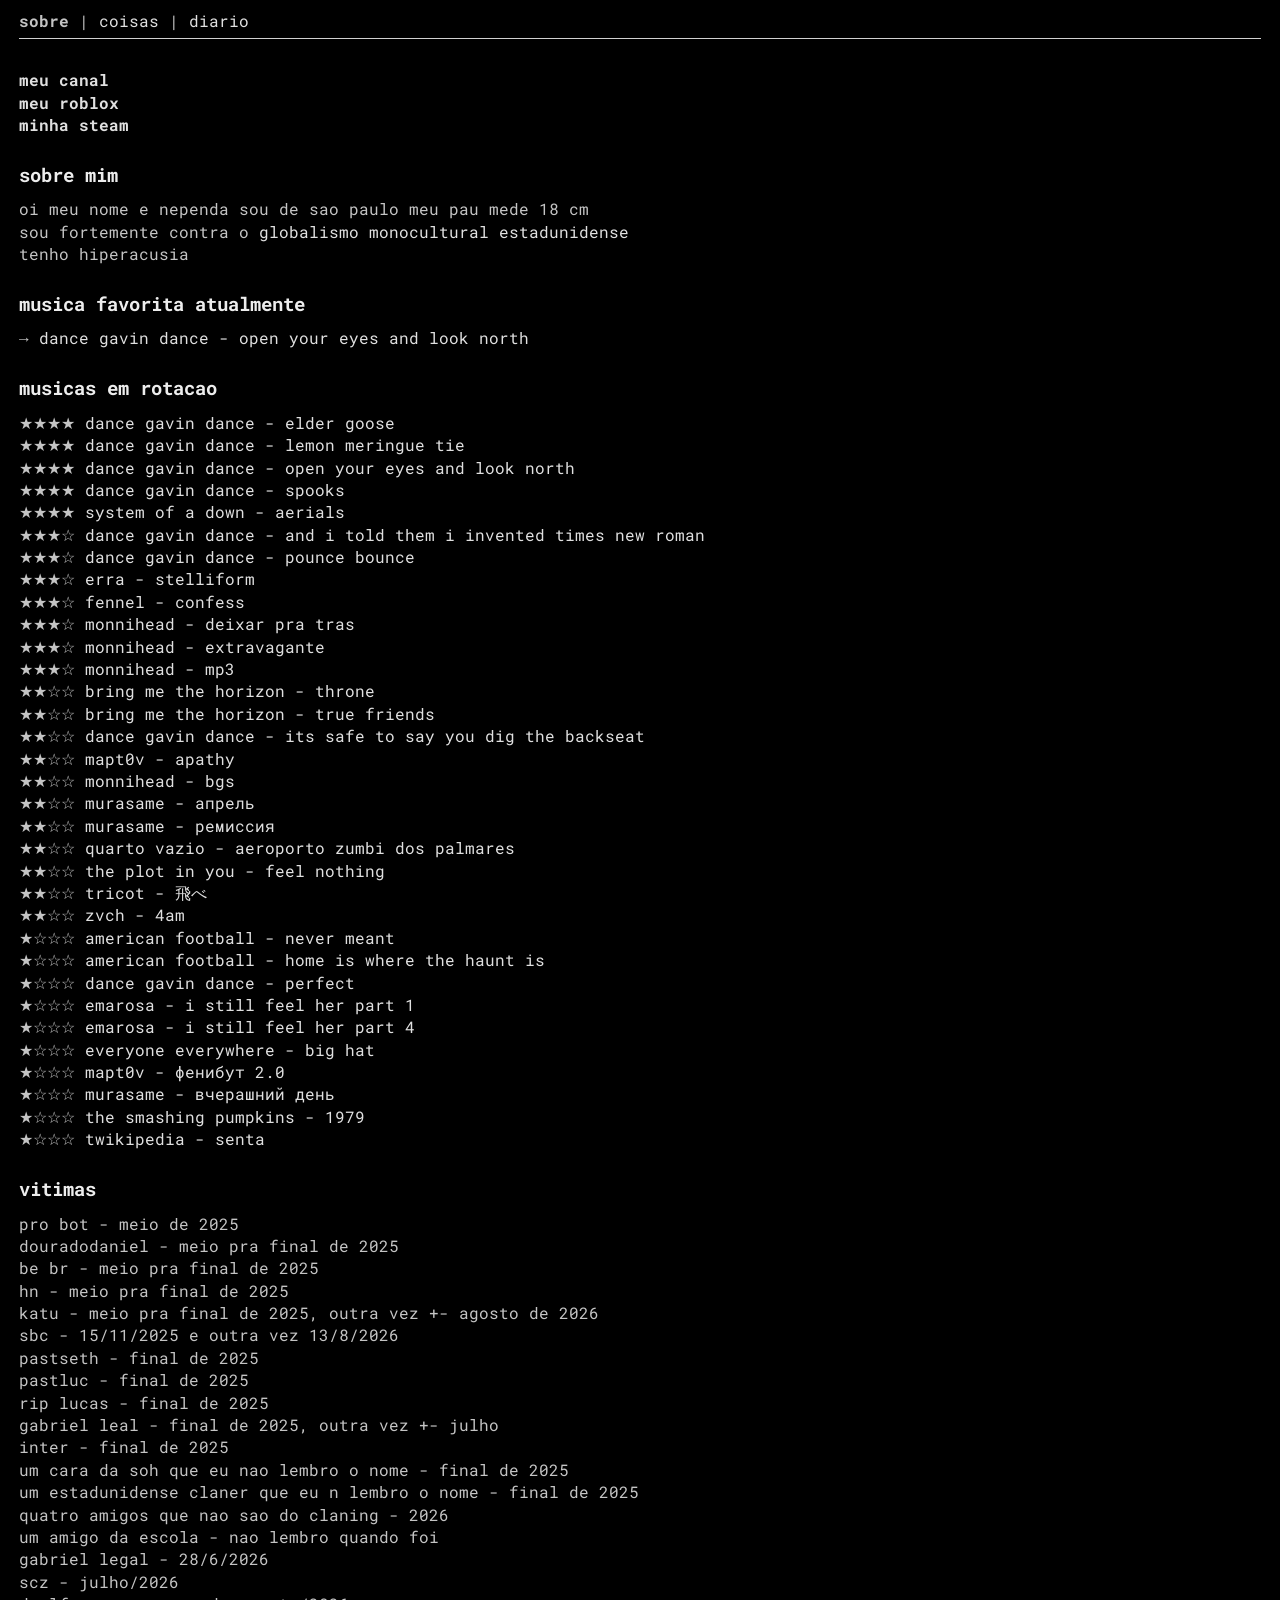
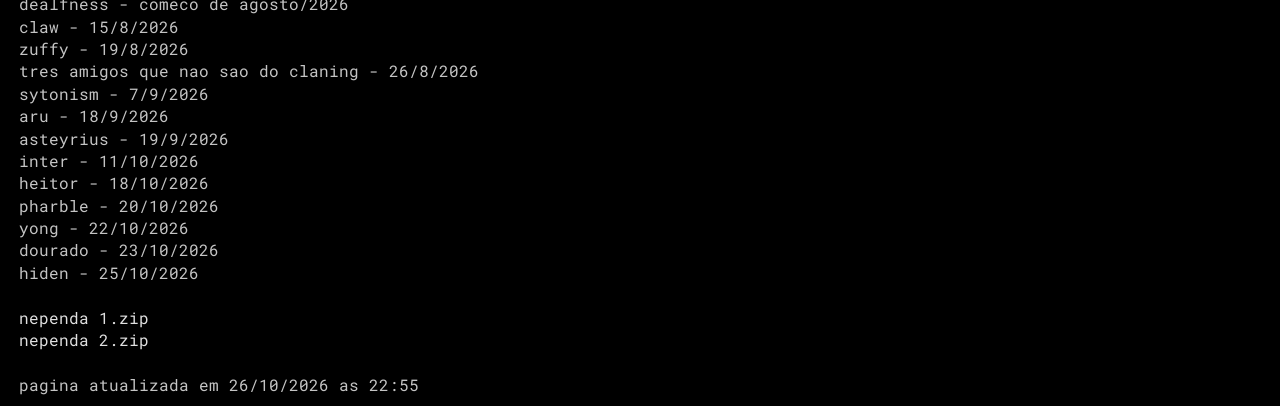
<file: index.html>
<!DOCTYPE html>
<html lang="pt-BR">
<head>
	<link rel="icon" type="image/png" href="assets/img/icone.png">
	<meta charset="UTF-8">
	<meta name="viewport" content="width=device-width, initial-scale=1.0">
	<title>nependa</title>
	<link rel="preconnect" href="https://fonts.googleapis.com">
	<link rel="preconnect" href="https://fonts.gstatic.com" crossorigin>
	<link href="https://fonts.googleapis.com/css2?family=Roboto+Mono&display=swap" rel="stylesheet">
  
	<link rel="stylesheet" href="css/style.css">
</head>
<body>

  <div class="header">
    <div class="header-nav">
		<span class="active">sobre</span> | <a href="coisas.html">coisas</a> | <a href="diario.html">diario</a>
    </div>
    <hr>
  </div>

  <div class="socials">
    <ul>
		<li><a href="https://www.youtube.com/@nependa" target="_blank" rel="noopener noreferrer">meu canal</a></li>
		<li><a href="https://www.roblox.com/users/444524862/profile" target="_blank" rel="noopener noreferrer">meu roblox</a></li>
		<li><a href="https://steamcommunity.com/id/nependa/" target="_blank" rel="noopener noreferrer">minha steam</a></li>
    </ul>
  </div>


  <h2>sobre mim</h2>
  <p>oi meu nome e nependa sou de sao paulo meu pau mede 18 cm
  <br>
  sou fortemente contra o <a href="https://share.google/LKb3vojuWY5uynp2D" target="_blank" rel="noopener noreferrer">globalismo monocultural estadunidense</a>
  <br>tenho hiperacusia</p>



	<!--
	<h2>os que entrosam</h2>
	<p></p>
	--!>
	
	<h2>musica favorita atualmente</h2>
	<p>→ <a href="https://www.youtube.com/watch?v=j1G6yIZhJ78" target="_blank" rel="noopener noreferrer">dance gavin dance - open your eyes and look north</a></p>

	<!--
	<audio id="musica" controls src="assets/audio/musica.mp3"></audio>
	<script>
		const player = document.getElementById('musica');
		player.volume = 0.1;
	</script>
	--!>


	<h2>musicas em rotacao</h2>
	<ul>
		<li>★★★★ <a href="https://youtu.be/h3C1p-i2xbk" target="_blank" rel="noopener noreferrer"               >dance gavin dance - elder goose</a></li>
		<li>★★★★ <a href="https://www.youtube.com/watch?v=K71ZEN4bHaA" target="_blank" rel="noopener noreferrer">dance gavin dance - lemon meringue tie</a></li>
		<li>★★★★ <a href="https://www.youtube.com/watch?v=j1G6yIZhJ78" target="_blank" rel="noopener noreferrer">dance gavin dance - open your eyes and look north</a></li>
		<li>★★★★ <a href="https://www.youtube.com/watch?v=CKqc8-MJhuY" target="_blank" rel="noopener noreferrer">dance gavin dance - spooks</a></li> 
		<li>★★★★ <a href="https://www.youtube.com/watch?v=zk62uUqcNyo" target="_blank" rel="noopener noreferrer">system of a down - aerials</a></li>
		
		
		<li>★★★☆ <a href="https://www.youtube.com/watch?v=eOzAK6_1pu4" target="_blank" rel="noopener noreferrer">dance gavin dance - and i told them i invented times new roman</a></li>
		<li>★★★☆ <a href="https://youtu.be/D3m13gRexM0" target="_blank" rel="noopener noreferrer"               >dance gavin dance - pounce bounce</a></li>
		<li>★★★☆ <a href="https://www.youtube.com/watch?v=dCOoroBojWo" target="_blank" rel="noopener noreferrer">erra - stelliform</a></li>
		<li>★★★☆ <a href="https://www.youtube.com/watch?v=rjlQV5rmcrs" target="_blank" rel="noopener noreferrer">fennel - confess</a></li>
		<li>★★★☆ <a href="https://youtu.be/PFkuvhKmEcA" target="_blank" rel="noopener noreferrer"               >monnihead - deixar pra tras</a></li>
		<li>★★★☆ <a href="https://youtu.be/N74yqPw-0zg" target="_blank" rel="noopener noreferrer"               >monnihead - extravagante</a></li>
		<li>★★★☆ <a href="https://youtu.be/Fp0qVoauXto" target="_blank" rel="noopener noreferrer"               >monnihead - mp3</a></li>
		
		
		<li>★★☆☆ <a href="https://www.youtube.com/watch?v=aJjvKCtivak" target="_blank" rel="noopener noreferrer">bring me the horizon - throne</a></li>
		<li>★★☆☆ <a href="https://www.youtube.com/watch?v=OYVuP760O68" target="_blank" rel="noopener noreferrer">bring me the horizon - true friends</a></li>
		<li>★★☆☆ <a href="https://youtu.be/LMOkim54h4c" target="_blank" rel="noopener noreferrer"               >dance gavin dance - its safe to say you dig the backseat</a></li>
		<li>★★☆☆ <a href="https://www.youtube.com/watch?v=epUg1EJSelk" target="_blank" rel="noopener noreferrer">mapt0v - apathy</a></li>
		<li>★★☆☆ <a href="https://youtu.be/UE2s0wcjGB0" target="_blank" rel="noopener noreferrer"               >monnihead - bgs</a></li>
		<li>★★☆☆ <a href="https://www.youtube.com/watch?v=EzShkPfi6zk" target="_blank" rel="noopener noreferrer">murasame - апрель</a></li>	
		<li>★★☆☆ <a href="https://www.youtube.com/watch?v=Ce6gDovdvok" target="_blank" rel="noopener noreferrer">murasame - ремиссия</a></li>
		<li>★★☆☆ <a href="https://www.youtube.com/watch?v=uWFbtgNZ3uA" target="_blank" rel="noopener noreferrer">quarto vazio - aeroporto zumbi dos palmares</a></li>
		<li>★★☆☆ <a href="https://youtu.be/pjX3J9EpAr0" target="_blank" rel="noopener noreferrer"               >the plot in you - feel nothing</a></li>
		<li>★★☆☆ <a href="https://www.youtube.com/watch?v=KBDLEYKvP5U" target="_blank" rel="noopener noreferrer">tricot - 飛べ</a></li>
		<li>★★☆☆ <a href="https://www.youtube.com/watch?v=SrseLh0mJ2c" target="_blank" rel="noopener noreferrer">zvch - 4am</a></li>
		
		
		<li>★☆☆☆ <a href="https://www.youtube.com/watch?v=p-SWkpGKdP8" target="_blank" rel="noopener noreferrer">american football - never meant</a></li>
		<li>★☆☆☆ <a href="https://www.youtube.com/watch?v=wYmuiTkvFxg" target="_blank" rel="noopener noreferrer">american football - home is where the haunt is</a></li>
		<li>★☆☆☆ <a href="https://www.youtube.com/watch?v=hTZr2QTM04s" target="_blank" rel="noopener noreferrer">dance gavin dance - perfect</a></li>
		<li>★☆☆☆ <a href="https://www.youtube.com/watch?v=ysTSZgHBIzs" target="_blank" rel="noopener noreferrer">emarosa - i still feel her part 1</a></li>
		<li>★☆☆☆ <a href="https://www.youtube.com/watch?v=Qm9r9JFZO1E" target="_blank" rel="noopener noreferrer">emarosa - i still feel her part 4</a></li>
		<li>★☆☆☆ <a href="https://www.youtube.com/watch?v=HGQsV6XRwNY" target="_blank" rel="noopener noreferrer">everyone everywhere - big hat</a></li>
		<li>★☆☆☆ <a href="https://www.youtube.com/watch?v=22oDL6EKf9k" target="_blank" rel="noopener noreferrer">mapt0v - фенибут 2.0</a></li>
		<li>★☆☆☆ <a href="https://www.youtube.com/watch?v=U3iyZ70jjdU" target="_blank" rel="noopener noreferrer">murasame - вчерашний день</a></li>
		<li>★☆☆☆ <a href="https://www.youtube.com/watch?v=A6M0yLxLCNA" target="_blank" rel="noopener noreferrer">the smashing pumpkins - 1979</a></li>
		<li>★☆☆☆ <a href="https://youtu.be/-DUWS3qv1-c" target="_blank" rel="noopener noreferrer"               >twikipedia - senta</a></li>
		
		
	</ul>
  
  

	<h2>vitimas</h2>
	<ul>
		<li>pro bot - meio de 2025</li>
		<li>douradodaniel - meio pra final de 2025</li>
		<li>be br - meio pra final de 2025</li>
		<li>hn - meio pra final de 2025</li>
		<li>katu - meio pra final de 2025, outra vez +- agosto de 2026</li>
		<li>sbc - 15/11/2025 e outra vez 13/8/2026</li>
		<li>pastseth - final de 2025</li>
		<li>pastluc - final de 2025</li>
		<li>rip lucas - final de 2025</li>
		<li>gabriel leal - final de 2025, outra vez +- julho</li>
		<li>inter - final de 2025</li>
		<li>um cara da soh que eu nao lembro o nome - final de 2025</li>
		<li>um estadunidense claner que eu n lembro o nome - final de 2025</li>
		<li>quatro amigos que nao sao do claning - 2026</li>
		<li>um amigo da escola - nao lembro quando foi</li>
		<li>gabriel legal - 28/6/2026</li>
		<li>scz - julho/2026</li>
		<li>dealfness - comeco de agosto/2026</li>
		<li>claw - 15/8/2026</li>
		<li>zuffy - 19/8/2026</li>
		<li>tres amigos que nao sao do claning - 26/8/2026</li>
		<li>sytonism - 7/9/2026</li>
		<li>aru - 18/9/2026</li>
		<li>asteyrius - 19/9/2026</li>
		<li>inter - 11/10/2026</li>
		<li>heitor - 18/10/2026</li>
		<li>pharble - 20/10/2026</li>
		<li>yong - 22/10/2026</li>
		<li>dourado - 23/10/2026</li>
		<li>hiden - 25/10/2026</li>
		
	</ul>
	
	<br>
	<ul>
		<li><a href="https://drive.google.com/file/d/1EN1uvn_iUElU_jBUxIwamz4m_vkJHshM/view?usp=sharing" target="_blank" rel="noopener noreferrer">nependa 1.zip</a></li>
		<li><a href="https://drive.google.com/file/d/1aWcM4ywuVpvCFKpat84ygT730IbtPO6f/view?usp=sharing" target="_blank" rel="noopener noreferrer">nependa 2.zip</a></li>
	</ul>

	<br>
	<p>pagina atualizada em 26/10/2026 as 22:55</p>

  
  

<script>
  (function () {
    if (localStorage.getItem('eu') === '1') {
      console.log('nependa');
      return;
    }

    const TIMEOUT = 10 * 60 * 1000;
    const agora = Date.now();
    const ultimavisita = localStorage.getItem('nependa_v_ts');

    let visitorId = localStorage.getItem('nependa_u_id');
    if (!visitorId) {
      visitorId = crypto.randomUUID();
      localStorage.setItem('nependa_u_id', visitorId);
    }

    if (!ultimavisita || (agora - parseInt(ultimavisita, 10)) > TIMEOUT) {
      fetch('https://nependa-counter.nependa.workers.dev', {
        method: 'POST',
        headers: { 'Content-Type': 'application/json' },
        body: JSON.stringify({ visitorId: visitorId })
      })
      .then(res => {
        if (res.ok) {
          localStorage.setItem('nependa_v_ts', agora);
        }
      })
      .catch(() => {});
    }
  })();
</script>

</body>
</html>
</file>
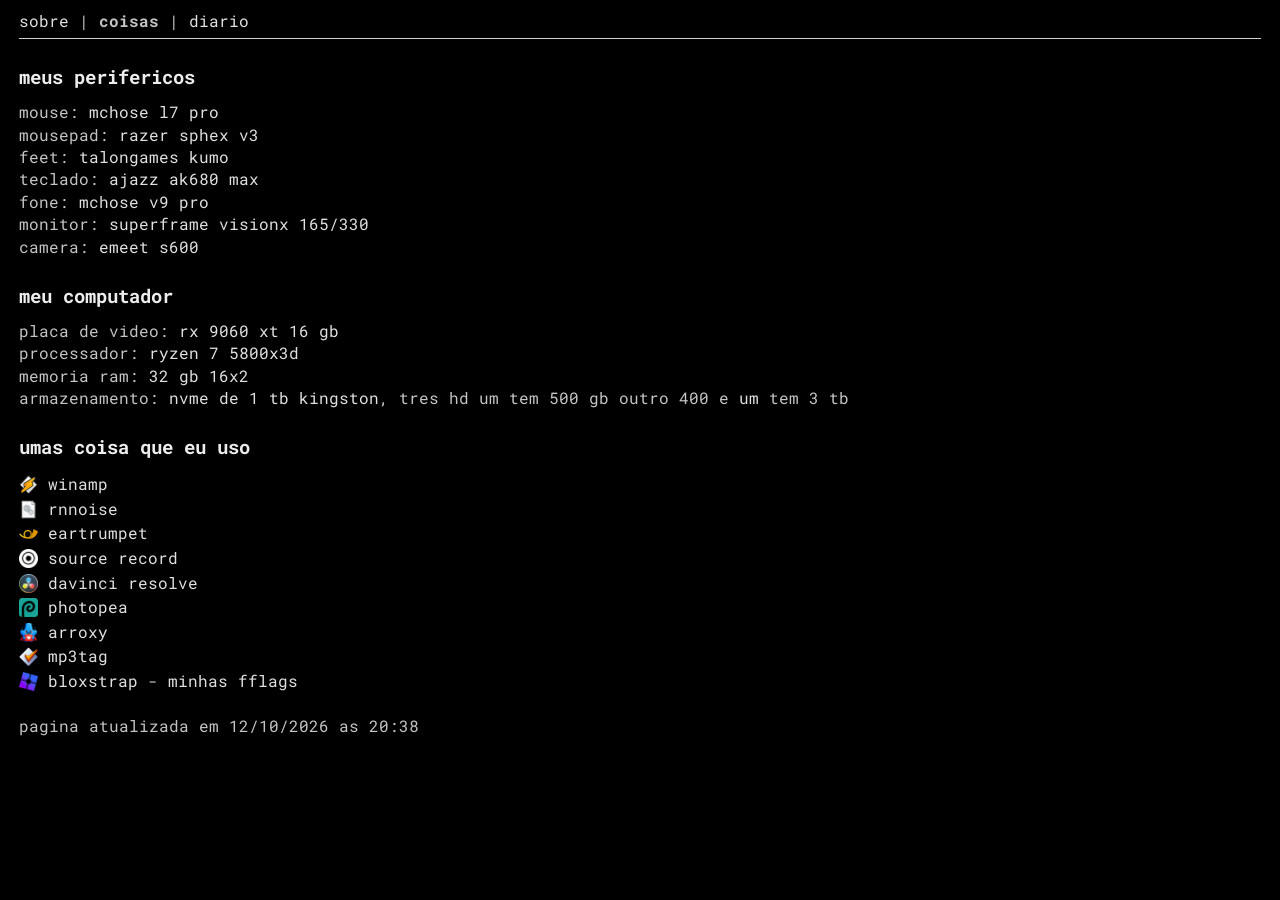
<file: coisas.html>
<!DOCTYPE html>
<html lang="pt-BR">
<head>
	<link rel="icon" type="image/png" href="assets/img/icone.png">
	<meta charset="UTF-8">
	<meta name="viewport" content="width=device-width, initial-scale=1.0">
	<title>nependa</title>
	<link rel="preconnect" href="https://fonts.googleapis.com">
	<link rel="preconnect" href="https://fonts.gstatic.com" crossorigin>
	<link href="https://fonts.googleapis.com/css2?family=Roboto+Mono&display=swap" rel="stylesheet">

	<link rel="stylesheet" href="css/style.css">

</head>
<body>

  <div class="header">
    <div class="header-nav">
		<a href="index.html">sobre</a> | <span class="active">coisas</span> | <a href="diario.html">diario</a>
    </div>
    <hr>
  </div>

	<h2>meus perifericos</h2>
	<ul>
		<li>mouse: <a href="https://a.aliexpress.com/_mNQptrz" target="_blank" rel="noopener noreferrer">mchose l7 pro</a></li>
		<li>mousepad: <a href="https://a.co/d/03I1vKX2" target="_blank" rel="noopener noreferrer">razer sphex v3</a></li>
		<li>feet: <a href="https://a.aliexpress.com/_mLMntb9" target="_blank" rel="noopener noreferrer">talongames kumo</a></li>
		<li>teclado: <a href="https://a.aliexpress.com/_mKCy2mR" target="_blank" rel="noopener noreferrer">ajazz ak680 max</a></li>
		<li>fone: <a href="https://a.aliexpress.com/_mP4PKsF" target="_blank" rel="noopener noreferrer">mchose v9 pro</a></li>
		<li>monitor: <a href="https://www.terabyteshop.com.br/produto/38306/monitor-gamer-superframe-visionx-27-pol-dual-mode-4k-ultra-hd-165hz-full-hd-330hz-fast-ips-05ms-hdr-freesync-hdmidp-sfvxfb-27330-dm-pro" target="_blank" rel="noopener noreferrer">superframe visionx 165/330</a></li>
		<li>camera: <a href="https://a.aliexpress.com/_mOAEYEf" target="_blank" rel="noopener noreferrer">emeet s600</a></li>
	</ul>

	<h2>meu computador</h2>
	<ul>
		<li>placa de video: <a href="https://www.kabum.com.br/produto/875347" target="_blank" rel="noopener noreferrer">rx 9060 xt 16 gb</a></li>
		<li>processador: <a href="https://www.kabum.com.br/produto/1053828" target="_blank" rel="noopener noreferrer">ryzen 7 5800x3d</a></li>
		<li>memoria ram: <a href="https://www.kabum.com.br/produto/483855/memoria-ram-kbm-gaming-16gb-3200-mhz-ddr4-cl22-preto-kgrm32001622pt" target="_blank" rel="noopener noreferrer">32 gb 16x2</a></li>
		<li>armazenamento: <a href="https://www.mercadolivre.com.br/ssd-nvme-m2-kingston-1tb-nvme-pcie-40/up/MLBU3952562651?pdp_filters=item_id%3AMLB6754721858&matt_tool=38524122#origin=share&sid=share&wid=MLB6754721858&action=copy" target="_blank" rel="noopener noreferrer">nvme de 1 tb kingston</a>, tres hd um tem 500 gb outro 400 e <a href="https://www.google.com/search?q=Hitachi+HUS724030ALE641+%28P8JLXEUW%29&ie=UTF-8" target="_blank" rel="noopener noreferrer">um</a> tem 3 tb</li>
	</ul>

  <h2>umas coisa que eu uso</h2>
  <ul>
    <li><img src="assets/img/winamp.png" style="width: auto; height: 1.2rem; position: relative; top: 4px;"> <a href="https://skins.webamp.org/" target="_blank" rel="noopener noreferrer">winamp</a></li>
	<li><img src="assets/img/rnnoise.png" style="width: auto; height: 1.2rem; position: relative; top: 4px;"> <a href="https://github.com/xiph/rnnoise" target="_blank" rel="noopener noreferrer">rnnoise</a></li>
	<li><img src="assets/img/eartrumpet.png" style="width: auto; height: 1.2rem; position: relative; top: 4px;"> <a href="https://eartrumpet.app/" target="_blank" rel="noopener noreferrer">eartrumpet</a></li>
	<li><img src="assets/img/sourcerecord.png" style="width: auto; height: 1.2rem; position: relative; top: 4px;"> <a href="https://obsproject.com/forum/resources/source-record.1285/" target="_blank" rel="noopener noreferrer">source record</a></li>
	<li><img src="assets/img/davinci.png" style="width: auto; height: 1.2rem; position: relative; top: 4px;"> <a href="https://www.blackmagicdesign.com/products/davinciresolve" target="_blank" rel="noopener noreferrer">davinci resolve</a></li>
	<li><img src="assets/img/photopea.png" style="width: auto; height: 1.2rem; position: relative; top: 4px;"> <a href="https://www.photopea.com/" target="_blank" rel="noopener noreferrer">photopea</a></li>
	<li><img src="assets/img/arroxy.png" style="width: auto; height: 1.2rem; position: relative; top: 4px;"> <a href="https://github.com/nooptr/arroxy" target="_blank" rel="noopener noreferrer">arroxy</a></li>
	<li><img src="assets/img/mp3tag.png" style="width: auto; height: 1.2rem; position: relative; top: 4px;"> <a href="https://mp3tag.en.softonic.com/" target="_blank" rel="noopener noreferrer">mp3tag</a></li>
	<li><img src="assets/img/bloxstrap.png" style="width: auto; height: 1.2rem; position: relative; top: 4px;"> <a href="https://github.com/bloxstraplabs/bloxstrap/" target="_blank" rel="noopener noreferrer">bloxstrap</a> - <a href="https://pastebin.com/R7Rfkdvi" target="_blank" rel="noopener noreferrer">minhas fflags</a></li>
  
  <!--
	<li><img src="assets/img/ffmpeg.png" style="width: auto; height: 1.2rem; position: relative; top: 4px;"> <a href="https://en.wikipedia.org/wiki/FFmpeg" target="_blank" rel="noopener noreferrer">ffmpeg</a></li>
	<li><img src="assets/img/equalizerapo.png" style="width: auto; height: 1.2rem; position: relative; top: 4px;"> <a href="https://sourceforge.net/projects/equalizerapo/" target="_blank" rel="noopener noreferrer">equalizer apo</a></li>
	<li><img src="assets/img/obsstudio.png" style="width: auto; height: 1.2rem; position: relative; top: 4px;"> <a href="https://obsproject.com/" target="_blank" rel="noopener noreferrer">obs studio</a></li>
	<li><img src="assets/img/notepad++.png" style="width: auto; height: 1.2rem; position: relative; top: 4px;"> <a href="https://notepad-plus-plus.org/" target="_blank" rel="noopener noreferrer">notepad++</a></li>
	<li><img src="assets/img/vlc.png" style="width: auto; height: 1.2rem; position: relative; top: 4px;"> <a href="https://www.videolan.org/vlc/" target="_blank" rel="noopener noreferrer">vlc</a></li>
	<li><img src="assets/img/honeyview.png" style="width: auto; height: 1.2rem; position: relative; top: 4px;"> <a href="https://www.bandisoft.com/honeyview/" target="_blank" rel="noopener noreferrer">honeyview</a></li>
	<li><img src="assets/img/everything.png" style="width: auto; height: 1.2rem; position: relative; top: 4px;"> <a href="https://www.voidtools.com/" target="_blank" rel="noopener noreferrer">everything</a></li>
	<li><img src="assets/img/spacesniffer.png" style="width: auto; height: 1.2rem; position: relative; top: 4px;"> <a href="https://space-sniffer.com/" target="_blank" rel="noopener noreferrer">spacesniffer</a></li>
	<li><img src="assets/img/windows10.png" style="width: auto; height: 1.2rem; position: relative; top: 4px;"> <a href="https://en.wikipedia.org/wiki/Windows_10" target="_blank" rel="noopener noreferrer">windows 10</a></li>
	<li><img src="assets/img/archlinux.png" style="width: auto; height: 1.2rem; position: relative; top: 4px;"> <a href="https://archlinux.org/" target="_blank" rel="noopener noreferrer">arch</a></li>
	<li><img src="assets/img/bspwm.png" style="width: auto; height: 1.2rem; position: relative; top: 4px;"> <a href="https://github.com/baskerville/bspwm" target="_blank" rel="noopener noreferrer">bspwm</a></li >
	<li><img src="assets/img/ventoy.png" style="width: auto; height: 1.2rem; position: relative; top: 4px;"> <a href="https://www.ventoy.net/" target="_blank" rel="noopener noreferrer">ventoy</a></li>
	<li><img src="assets/img/brave.png" style="width: auto; height: 1.2rem; position: relative; top: 4px;"> <a href="https://brave.com/" target="_blank" rel="noopener noreferrer">brave</a></li>
	<li><img src="assets/img/duckduckgo.png" style="width: auto; height: 1.2rem; position: relative; top: 4px;"> <a href="https://duckduckgo.com/" target="_blank" rel="noopener noreferrer">duckduckgo</a></li>
	<li><img src="assets/img/gemini.png" style="width: auto; height: 1.2rem; position: relative; top: 4px;"> <a href="https://gemini.google.com/app" target="_blank" rel="noopener noreferrer">gemini</a></li>
	<li><img src="assets/img/virustotal.png" style="width: auto; height: 1.2rem; position: relative; top: 4px;"> <a href="https://www.virustotal.com/gui/home/upload" target="_blank" rel="noopener noreferrer">virustotal</a></li>
	<li><img src="assets/img/qbittorrent.png" style="width: auto; height: 1.2rem; position: relative; top: 4px;"> <a href="https://skins.webamp.org/" target="_blank" rel="noopener noreferrer">qbittorrent</a></li>
	<li><img src="assets/img/tpb.png" style="width: auto; height: 1.2rem; position: relative; top: 4px;"> <a href="https://tpb.party/" target="_blank" rel="noopener noreferrer">tpb</a> (aqueles que sabem papai)</li>
  </ul>

	-->
  <br>
  <p>pagina atualizada em 12/10/2026 as 20:38</p>

</body>
</html>
</file>
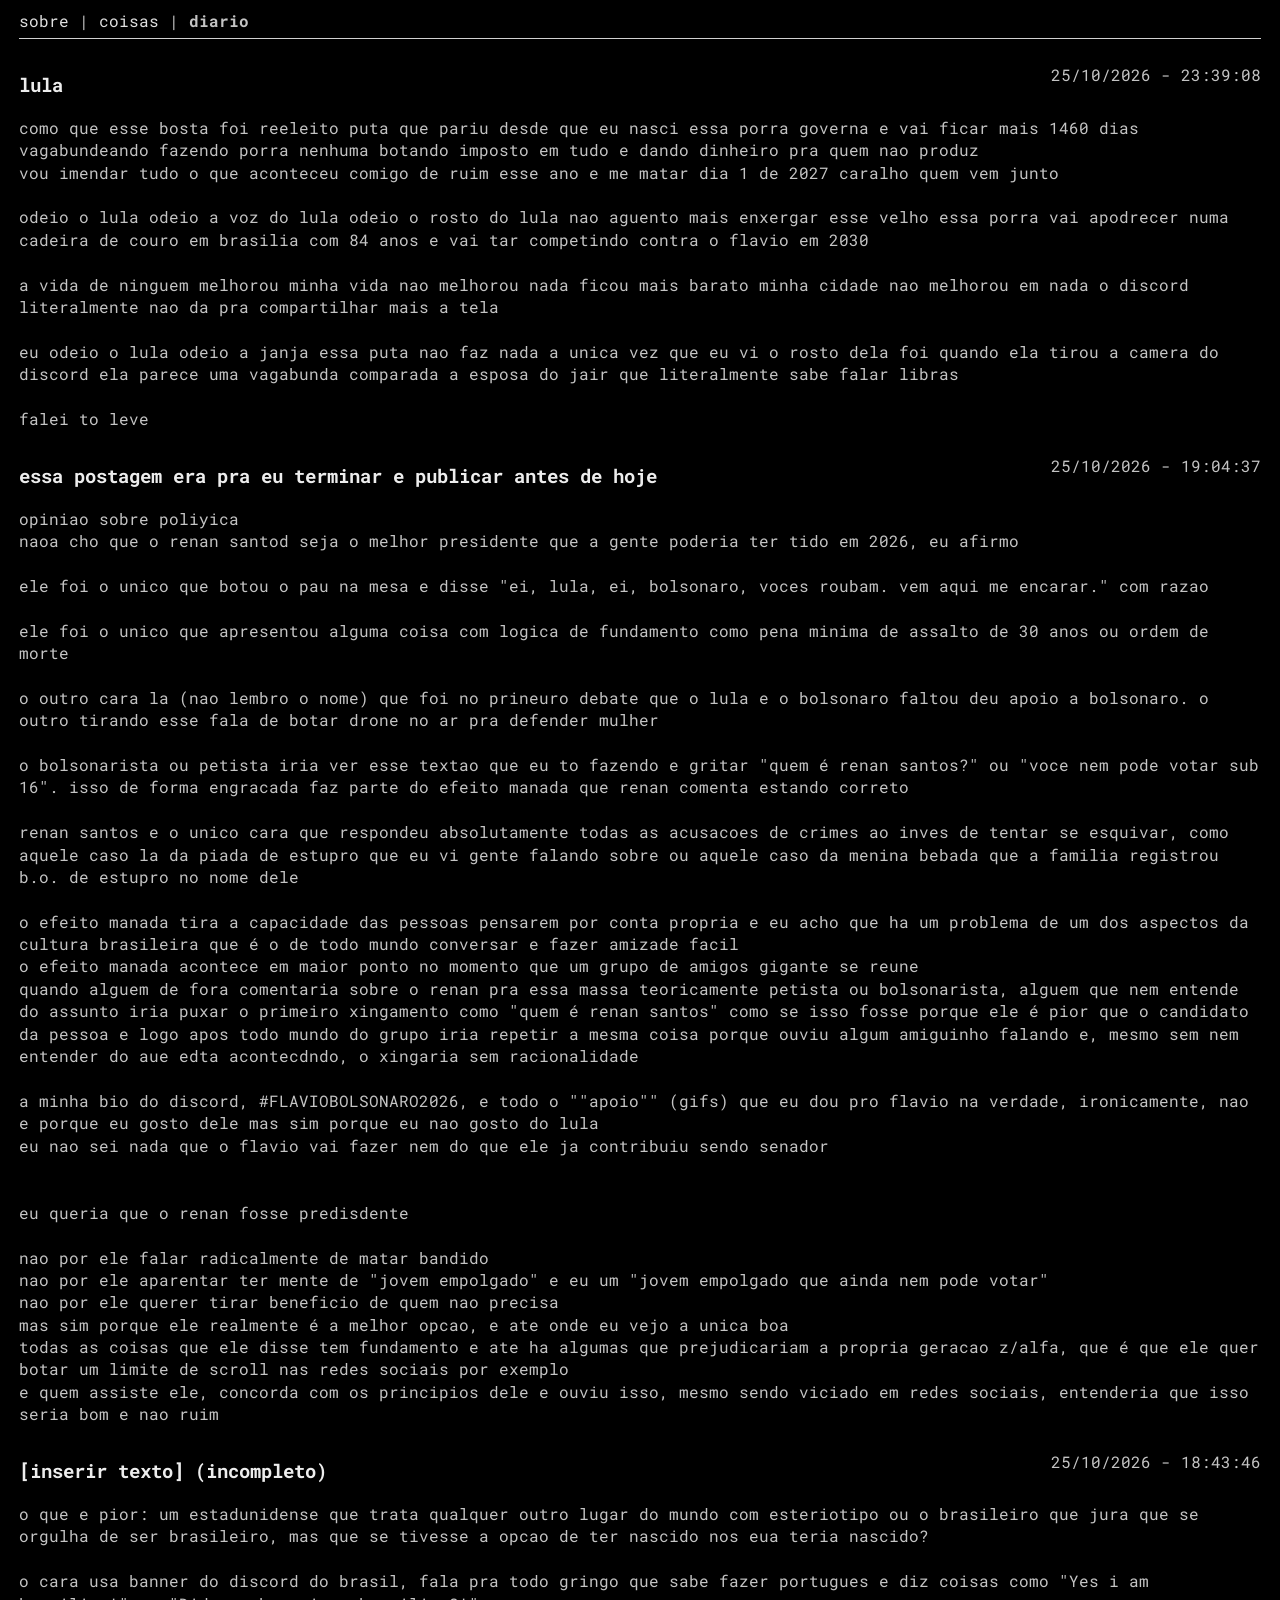
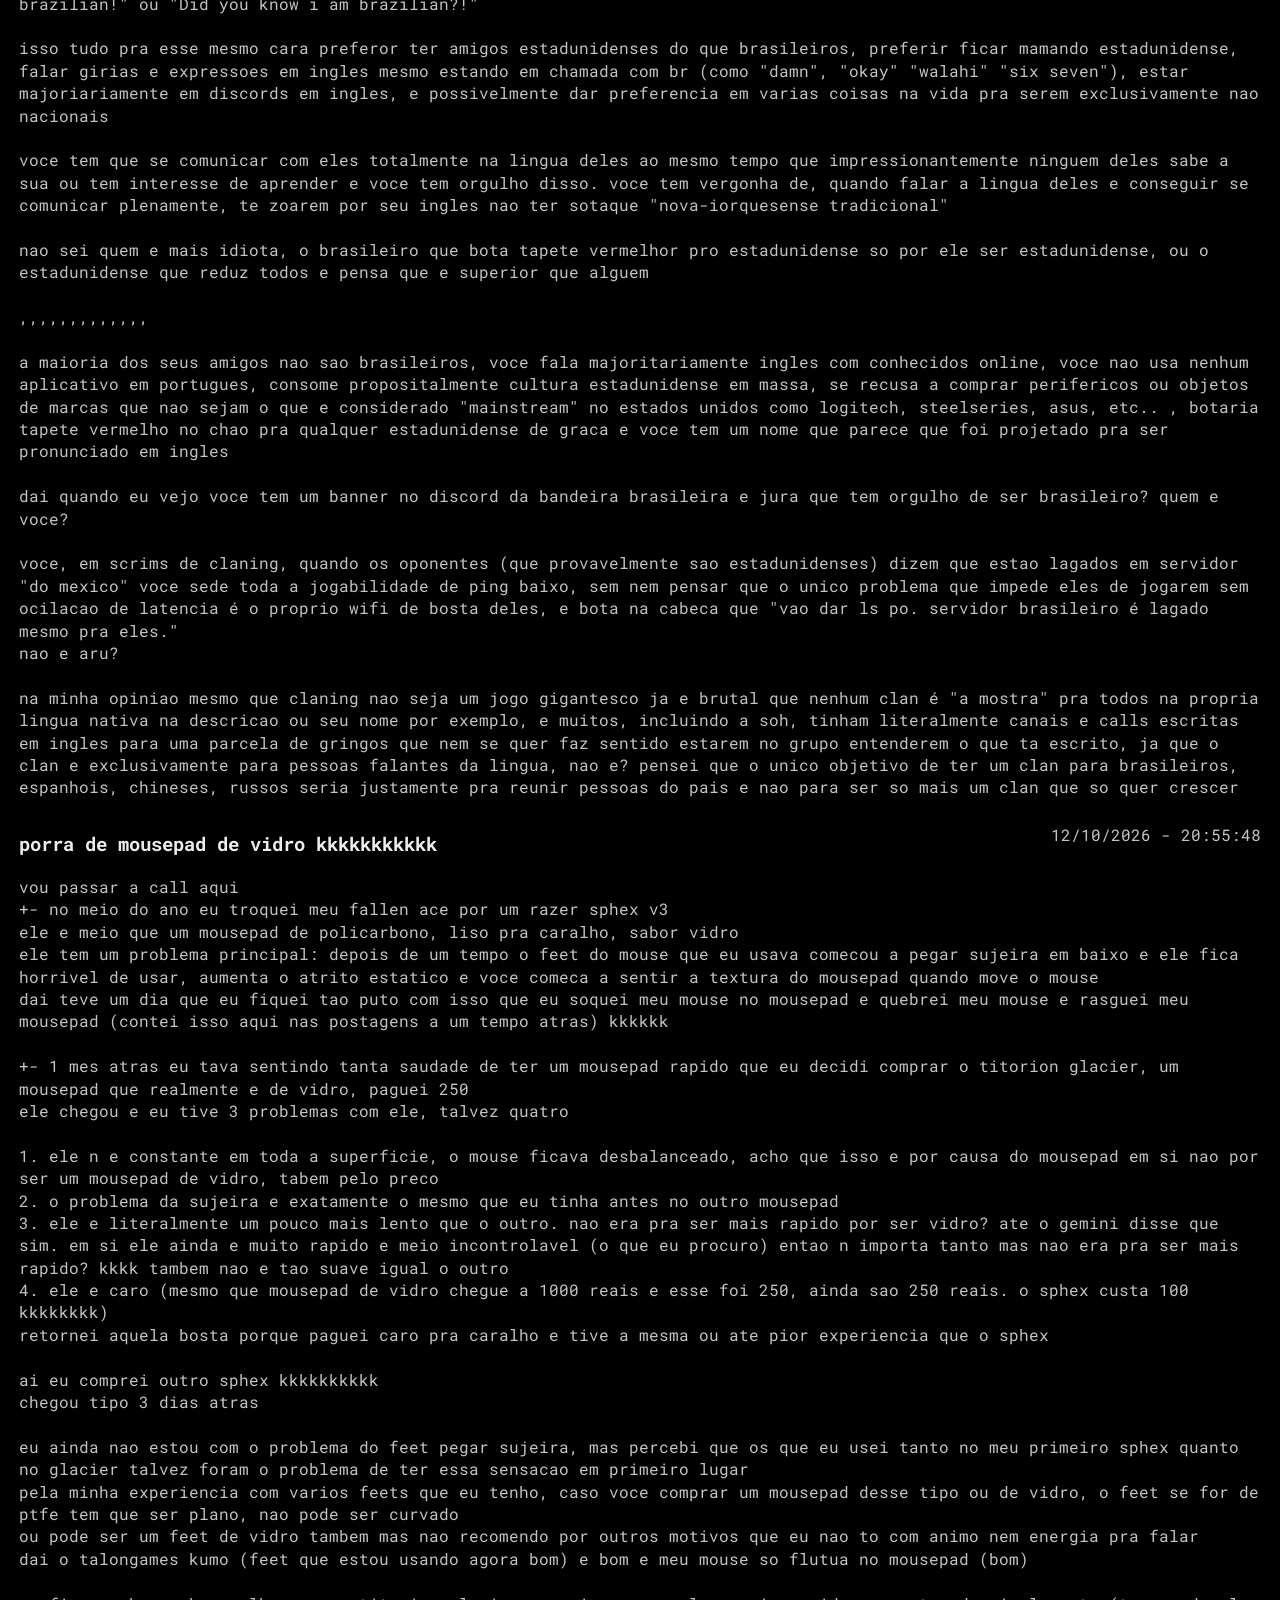
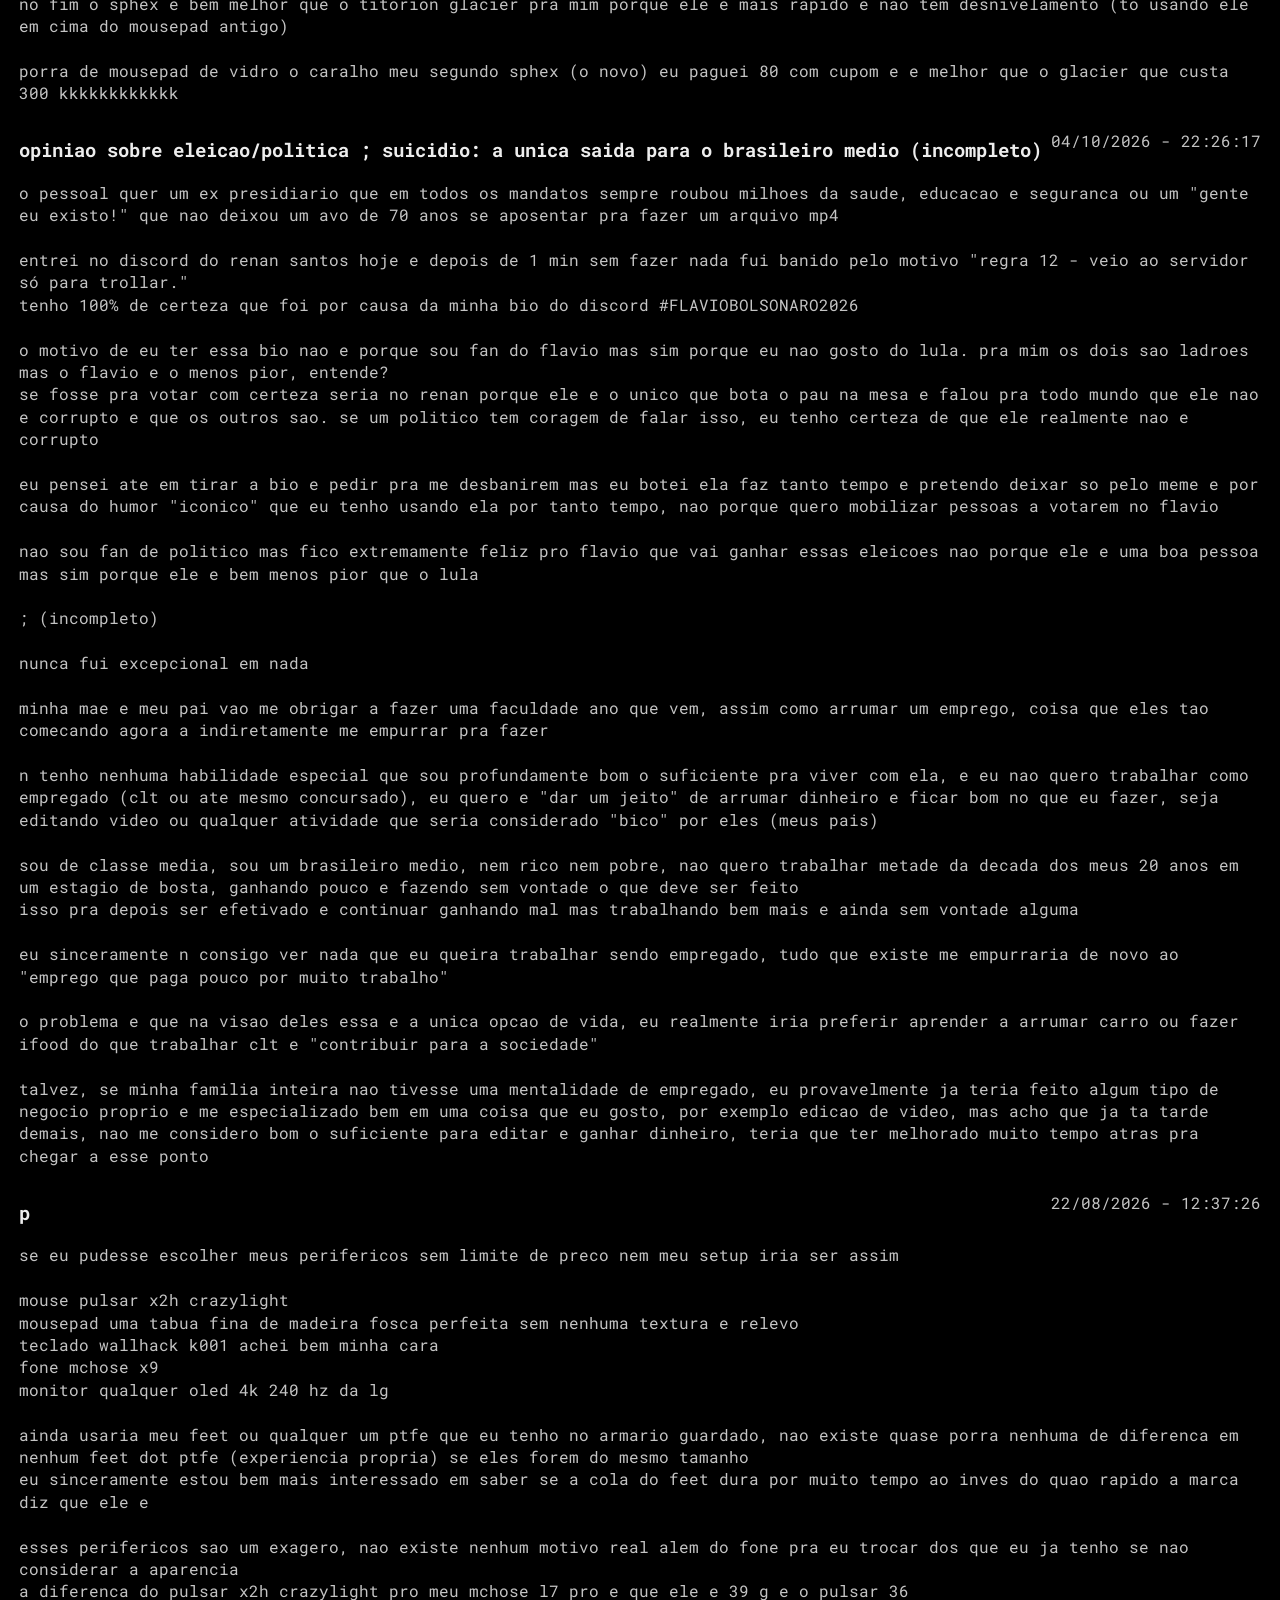
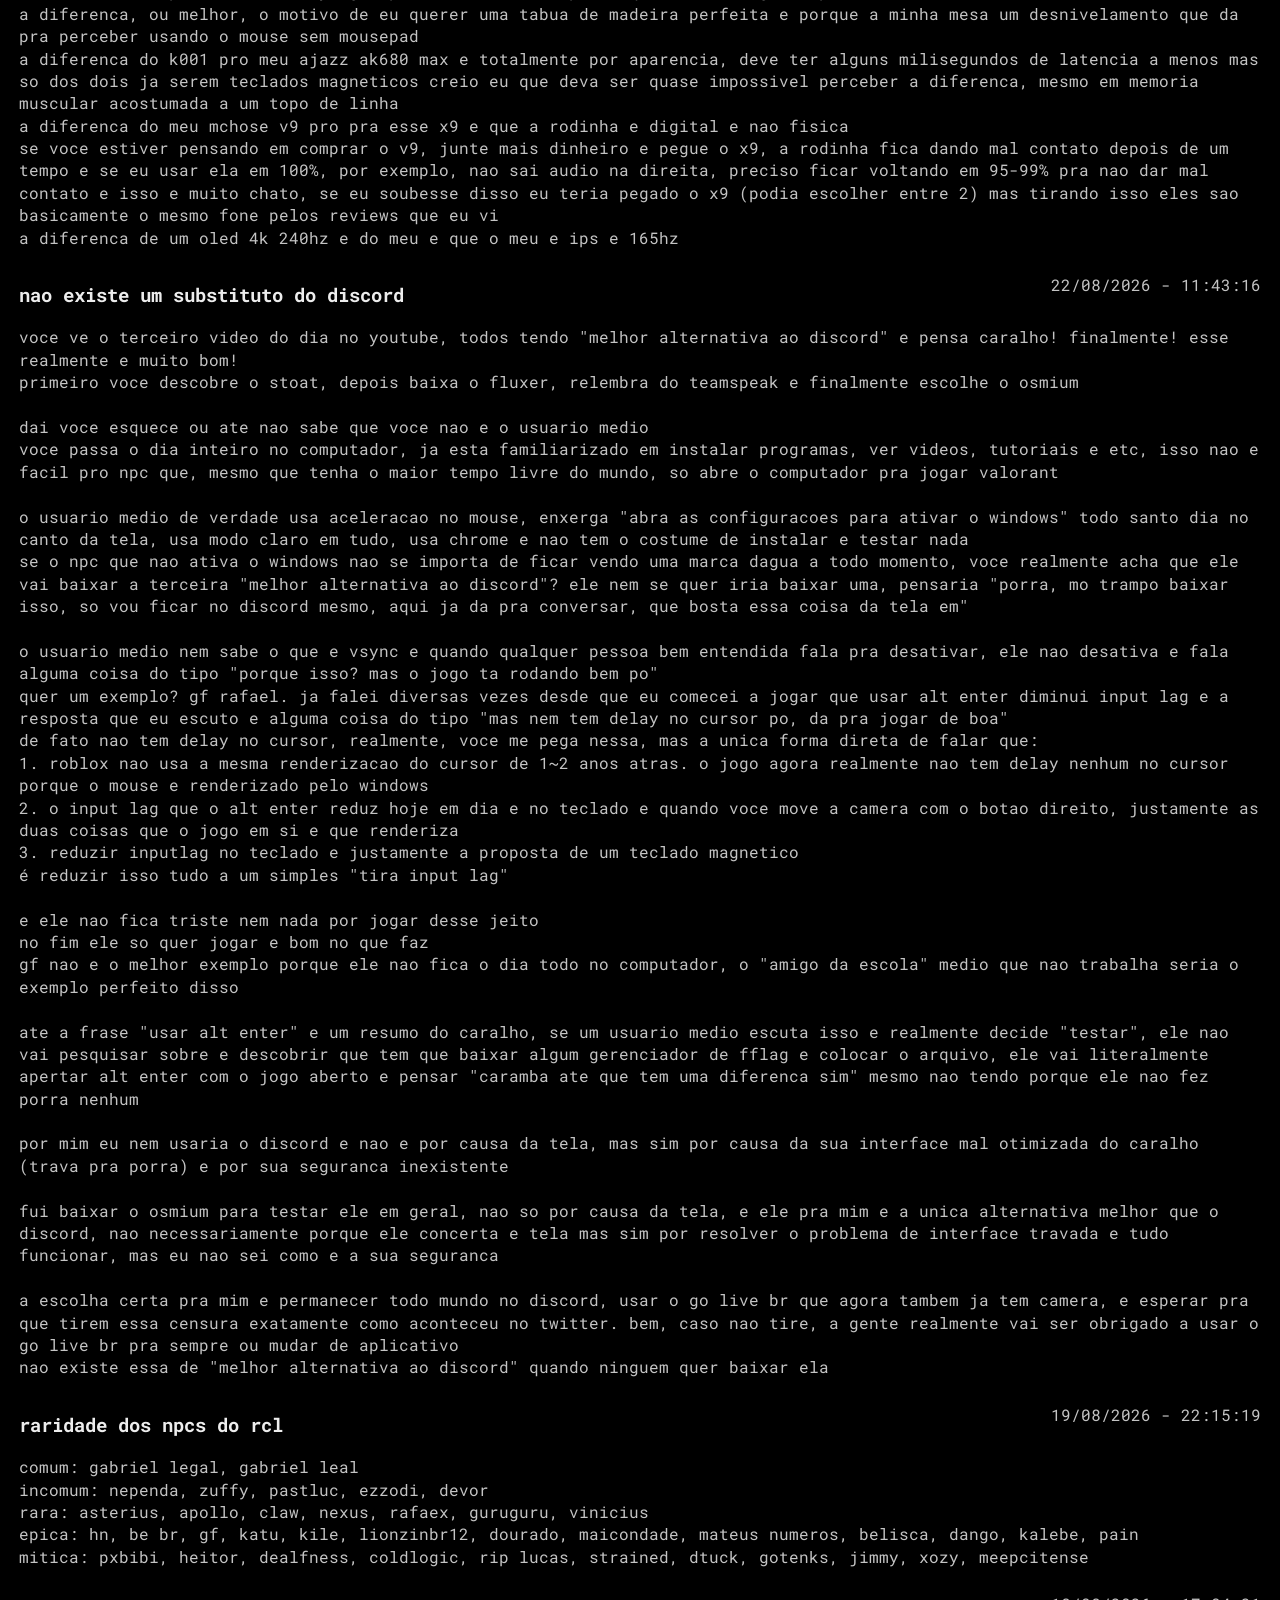
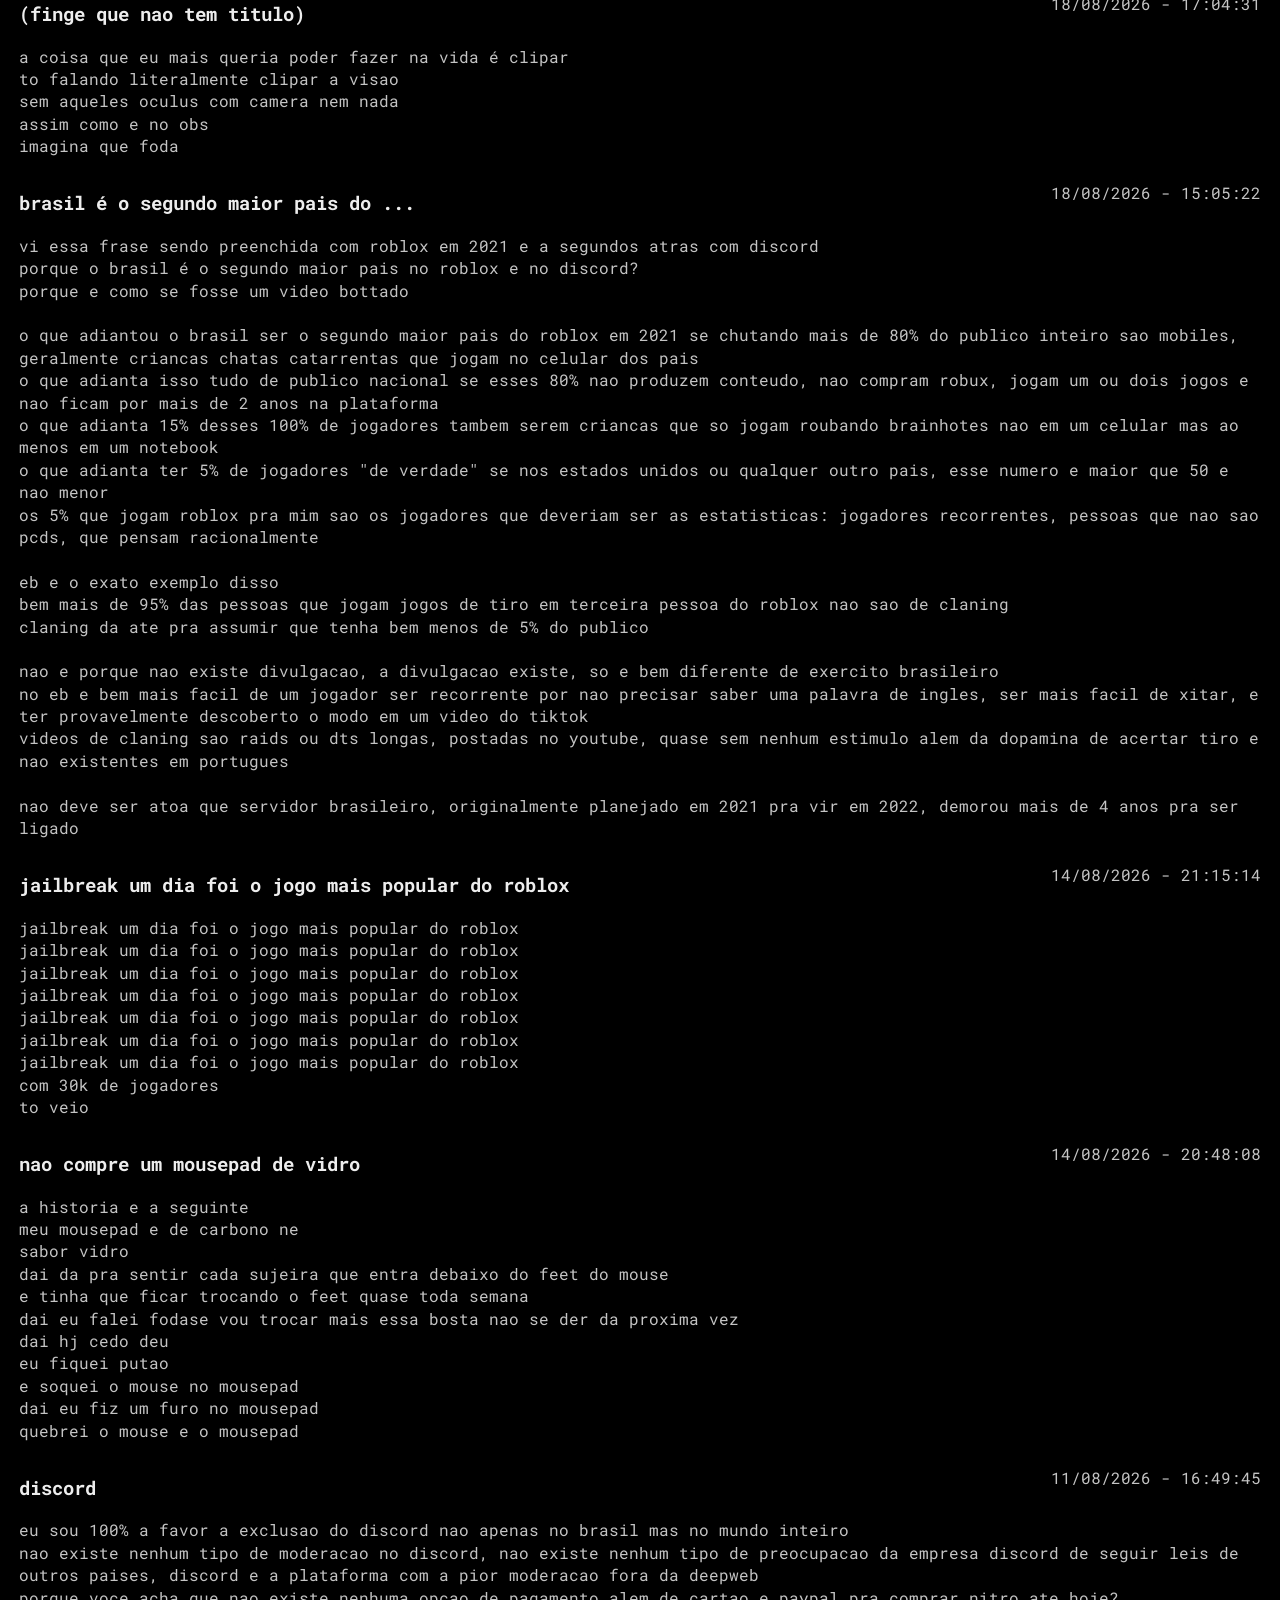
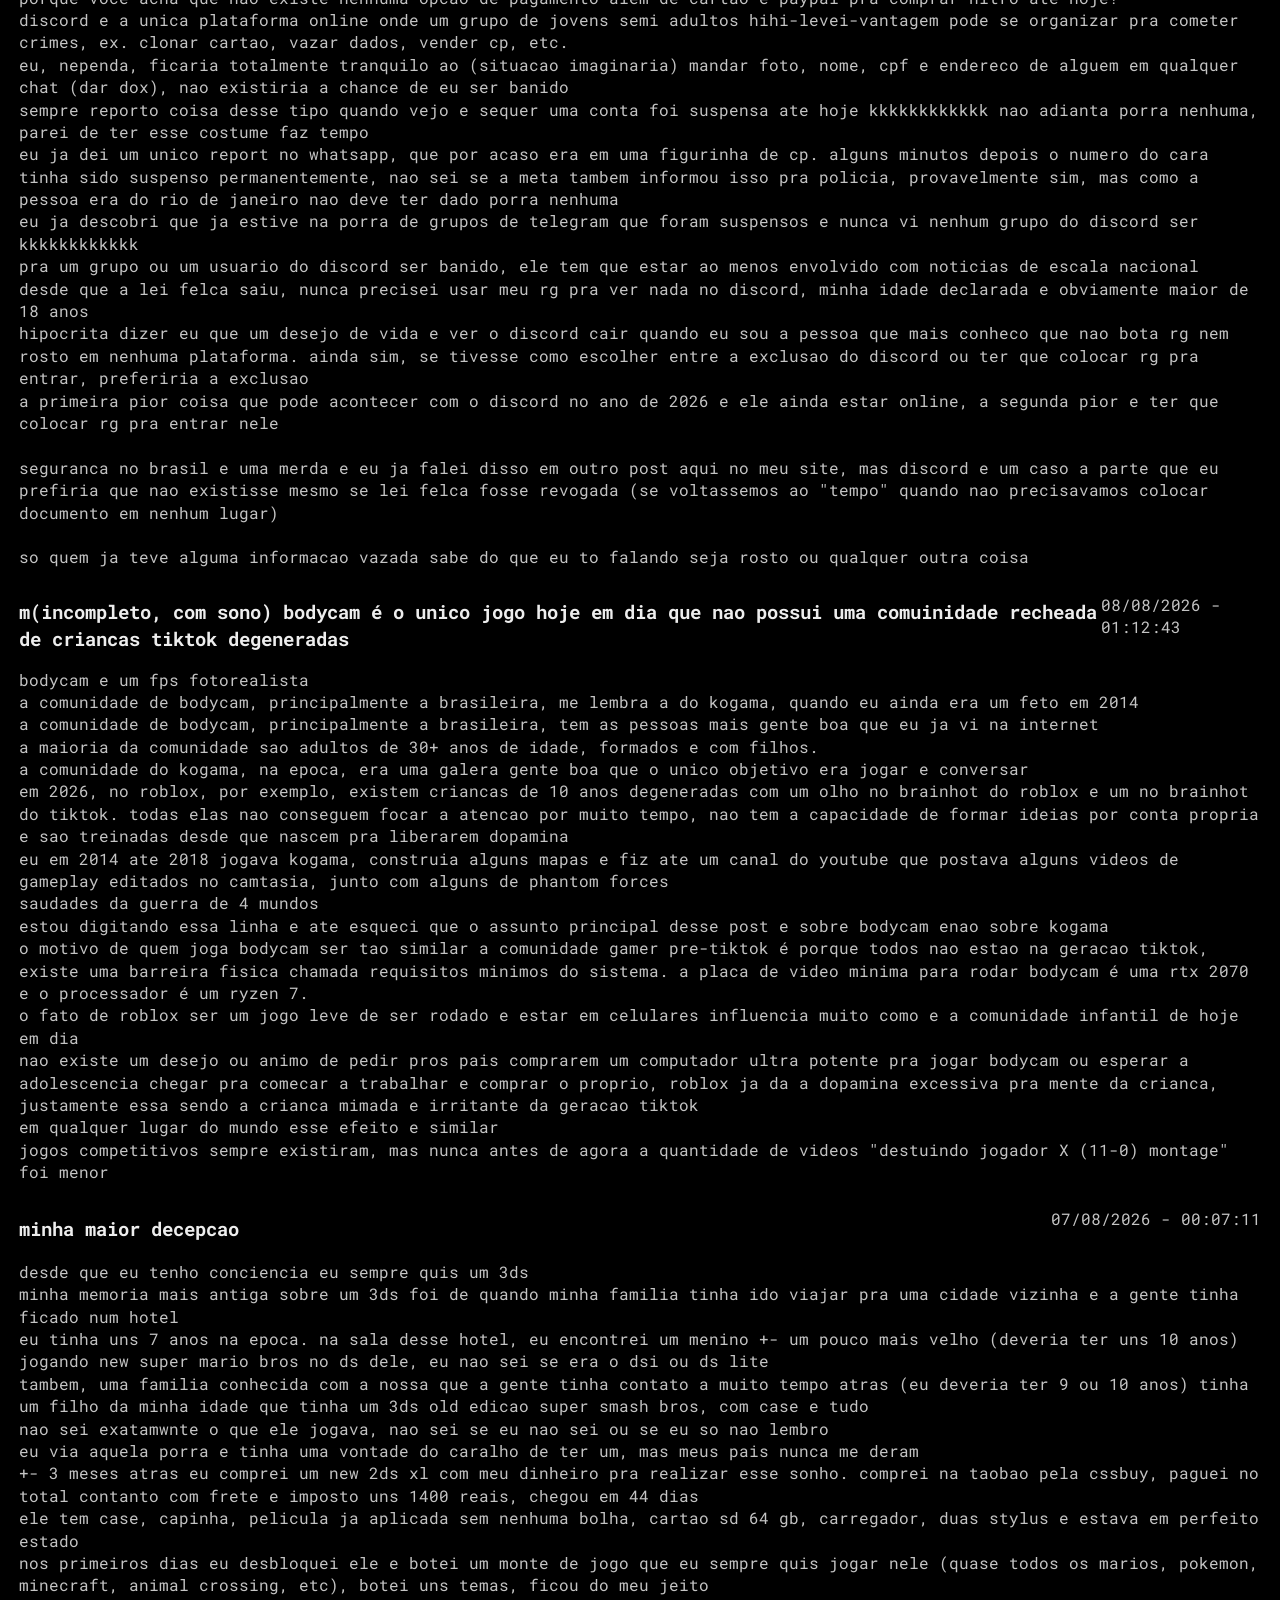
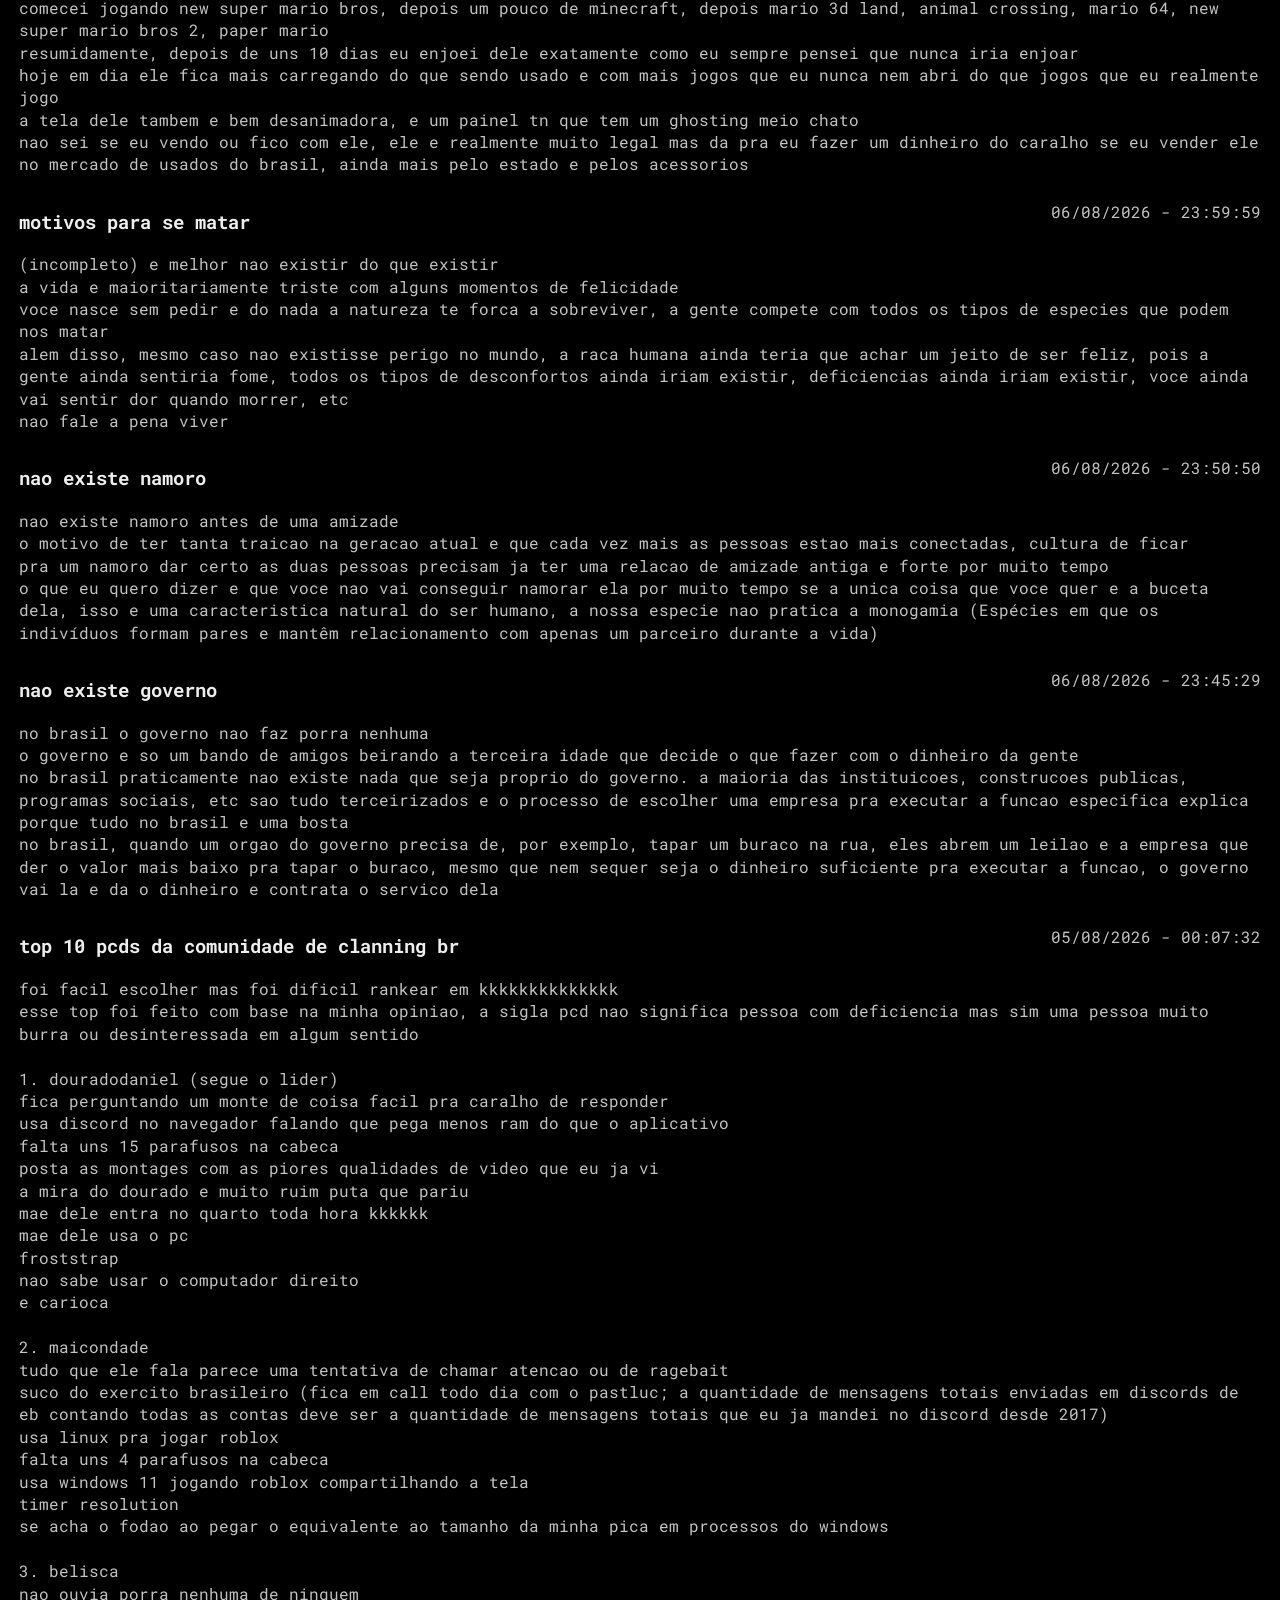
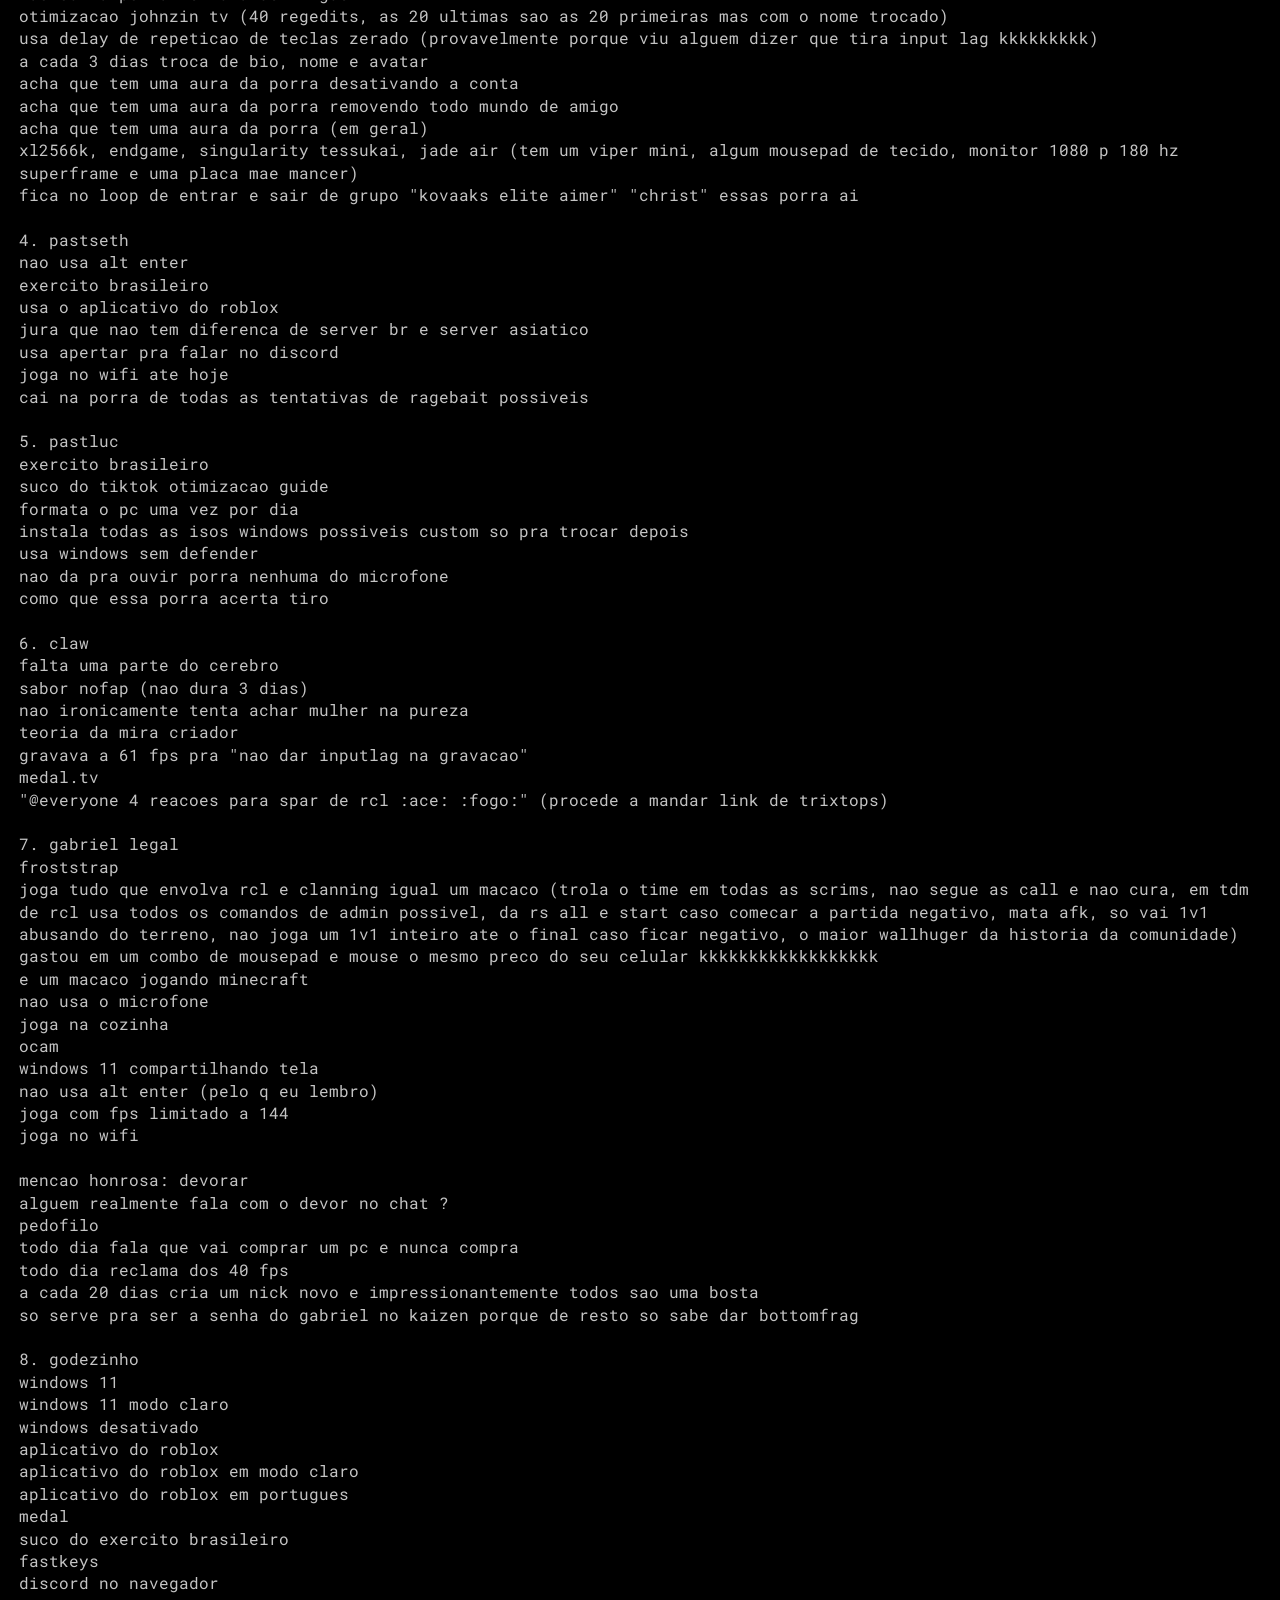
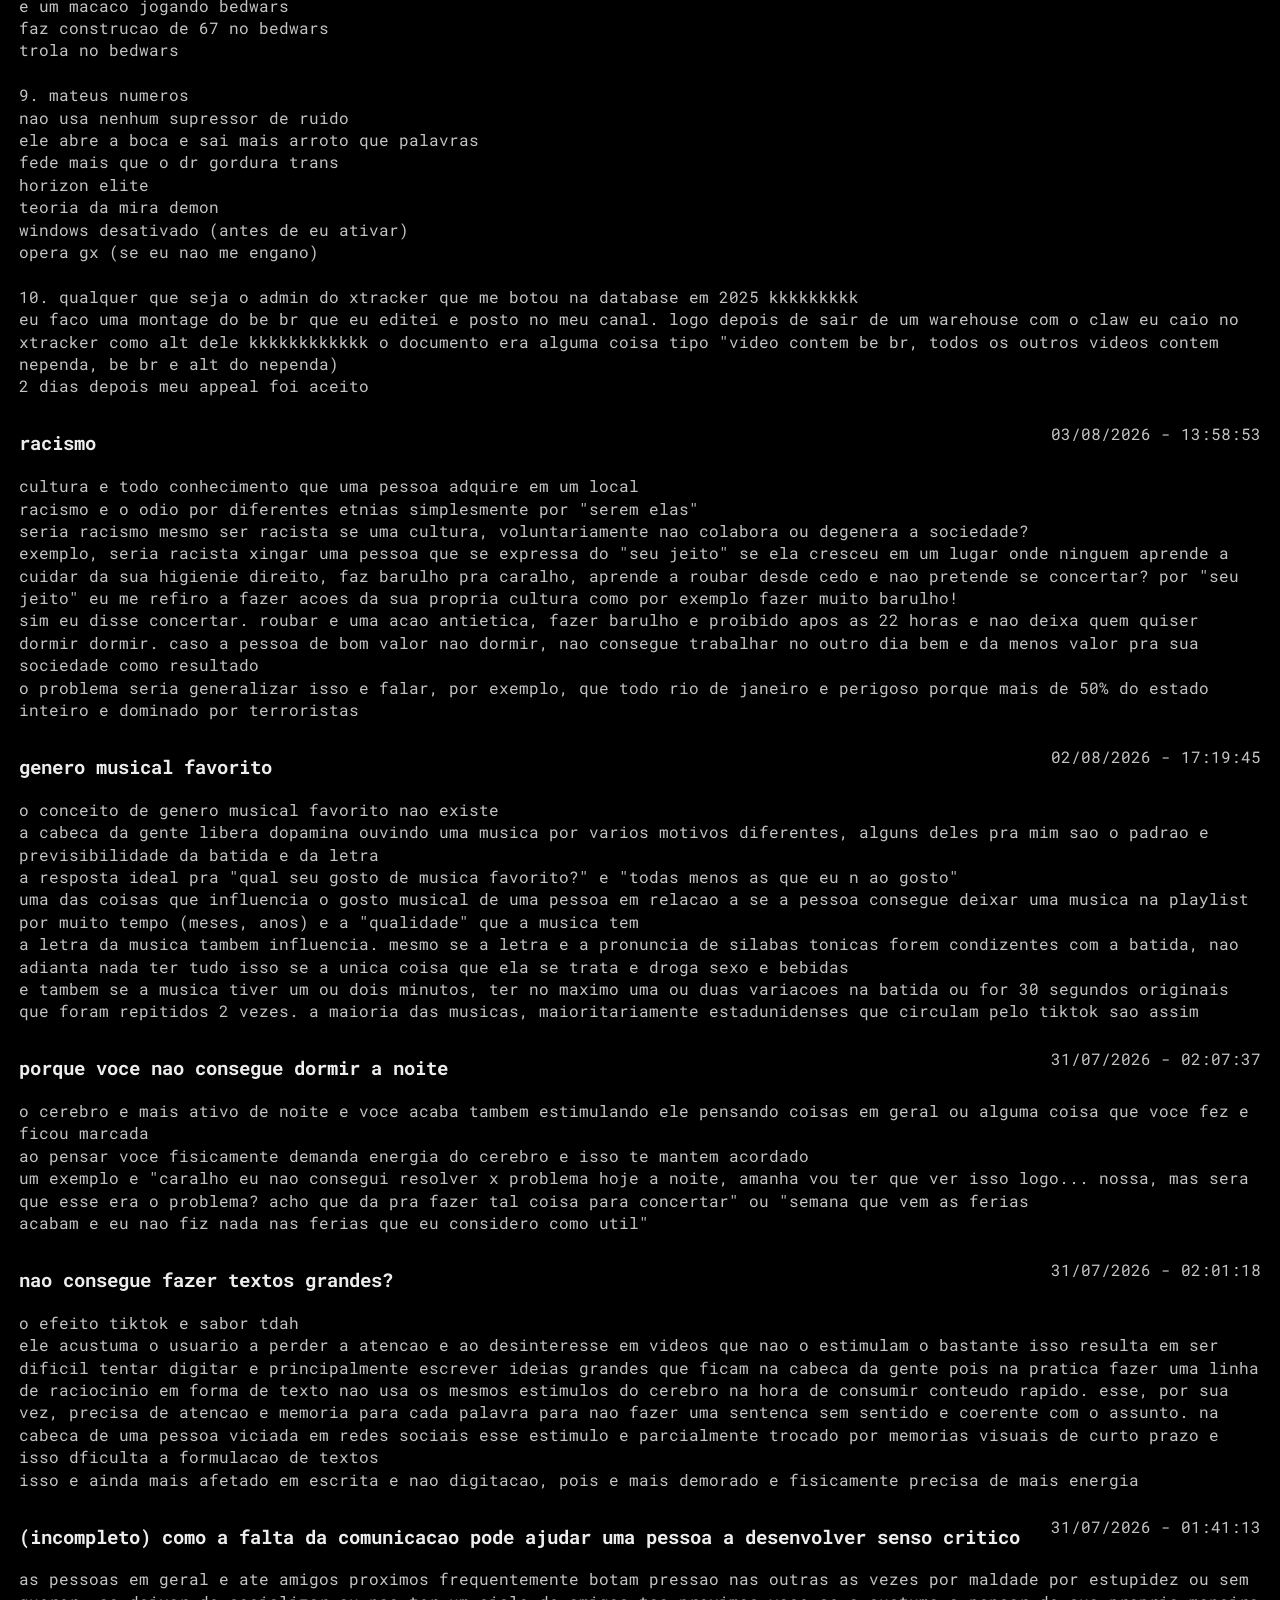
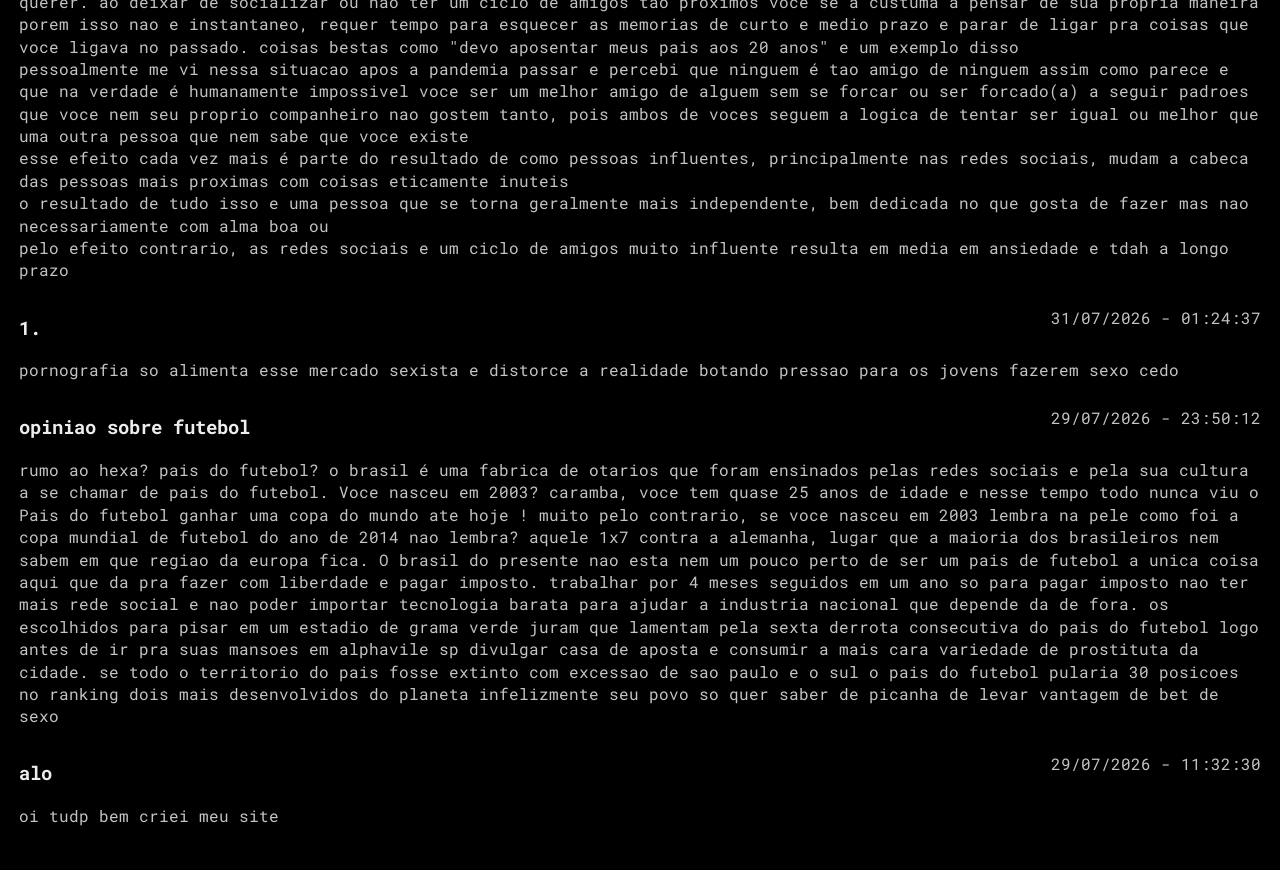
<file: diario.html>
<!DOCTYPE html>
<html lang="pt-BR">
<head>
	<link rel="icon" type="image/png" href="assets/img/icone.png">
	<meta charset="UTF-8">
	<meta name="viewport" content="width=device-width, initial-scale=1.0">
	<title>nependa</title>
	<link rel="preconnect" href="https://fonts.googleapis.com">
	<link rel="preconnect" href="https://fonts.gstatic.com" crossorigin>
	<link href="https://fonts.googleapis.com/css2?family=Roboto+Mono&display=swap" rel="stylesheet">
	<link rel="stylesheet" href="css/style.css"> 
</head>

<body>

	<div class="header">
		<div class="header-nav">
		<a href="index.html">sobre</a> | <a href="coisas.html">coisas</a> | <span class="active">diario</span>
		</div>
    <hr>
	</div>





















<div class="post-title-row">
	<h2>lula</h2>
	<span class="date">25/10/2026 - 23:39:08</span>
</div>
<p>como que esse bosta foi reeleito puta que pariu desde que eu nasci essa porra governa e vai ficar mais 1460 dias vagabundeando fazendo porra nenhuma botando imposto em tudo e dando dinheiro pra quem nao produz
<br>vou imendar tudo o que aconteceu comigo de ruim esse ano e me matar dia 1 de 2027 caralho quem vem junto
<br>
<br>odeio o lula odeio a voz do lula odeio o rosto do lula nao aguento mais enxergar esse velho
essa porra vai apodrecer numa cadeira de couro em brasilia com 84 anos e vai tar competindo contra o flavio em 2030
<br>
<br>a vida de ninguem melhorou minha vida nao melhorou nada ficou mais barato minha cidade nao melhorou em nada o discord literalmente nao da pra compartilhar mais a tela
<br>
<br>eu odeio o lula odeio a janja essa puta nao faz nada a unica vez que eu vi o rosto dela foi quando ela tirou a camera do discord ela parece uma vagabunda comparada a esposa do jair que literalmente sabe falar libras
<br>
<br>falei to leve</p>

<div class="post-title-row">
	<h2>essa postagem era pra eu terminar e publicar antes de hoje</h2>
	<span class="date">25/10/2026 - 19:04:37</span>
</div>
<p>opiniao sobre poliyica
<br>naoa cho que o renan santod seja o melhor presidente que a gente poderia ter tido em 2026, eu afirmo
<br>
<br>ele foi o unico que botou o pau na mesa e disse "ei, lula, ei, bolsonaro, voces roubam. vem aqui me encarar." com razao
<br>
<br>ele foi o unico que apresentou alguma coisa com logica de fundamento como pena minima de assalto de 30 anos ou ordem de morte
<br>
<br>o outro cara la (nao lembro o nome) que foi no prineuro debate que o lula e o bolsonaro faltou deu apoio a bolsonaro. o outro tirando esse fala de botar drone no ar pra defender mulher
<br>
<br>o bolsonarista ou petista iria ver esse textao que eu to fazendo e gritar "quem é renan santos?" ou "voce nem pode votar sub 16". isso de forma engracada faz parte do efeito manada que renan comenta estando correto
<br>
<br>renan santos e o unico cara que respondeu absolutamente todas as acusacoes de crimes ao inves de tentar se esquivar, como aquele caso la da piada de estupro que eu vi gente falando sobre ou aquele caso da menina bebada que a familia registrou b.o. de estupro no nome dele
<br>
<br>o efeito manada tira a capacidade das pessoas pensarem por conta propria e eu acho que ha um problema de um dos aspectos da cultura brasileira que é o de todo mundo conversar e fazer amizade facil
<br>o efeito manada acontece em maior ponto no momento que um grupo de amigos gigante se reune
<br>quando alguem de fora comentaria sobre o renan pra essa massa teoricamente petista ou bolsonarista, alguem que nem entende do assunto iria puxar o primeiro xingamento como "quem é renan santos" como se isso fosse porque ele é pior que o candidato da pessoa e logo apos todo mundo do grupo iria repetir a mesma coisa porque ouviu algum amiguinho falando e, mesmo sem nem entender do aue edta acontecdndo, o xingaria sem racionalidade
<br>
<br>a minha bio do discord, #FLAVIOBOLSONARO2026, e todo o ""apoio"" (gifs) que eu dou pro flavio na verdade, ironicamente, nao e porque eu gosto dele mas sim porque eu nao gosto do lula
<br>eu nao sei nada que o flavio vai fazer nem do que ele ja contribuiu sendo senador
<br>
<br>
<br>eu queria que o renan fosse predisdente
<br>
<br>nao por ele falar radicalmente de matar bandido
<br>nao por ele aparentar ter mente de "jovem empolgado" e eu um "jovem empolgado que ainda nem pode votar"
<br>nao por ele querer tirar beneficio de quem nao precisa
<br>mas sim porque ele realmente é a melhor opcao, e ate onde eu vejo a unica boa
<br>todas as coisas que ele disse tem fundamento e ate ha algumas que prejudicariam a propria geracao z/alfa, que é que ele quer botar um limite de scroll nas redes sociais por exemplo
<br>e quem assiste ele, concorda com os principios dele e ouviu isso, mesmo sendo viciado em redes sociais, entenderia que isso seria bom e nao ruim</p>


<div class="post-title-row">
	<h2>[inserir texto] (incompleto)</h2>
	<span class="date">25/10/2026 - 18:43:46</span>
</div>
<p>o que e pior: um estadunidense que trata qualquer outro lugar do mundo com esteriotipo ou o brasileiro que jura que se orgulha de ser brasileiro, mas que se tivesse a opcao de ter nascido nos eua teria nascido?
<br>
<br>o cara usa banner do discord do brasil, fala pra todo gringo que sabe fazer portugues e diz coisas como "Yes i am brazilian!" ou "Did you know i am brazilian?!"
<br>
<br>isso tudo pra esse mesmo cara preferor ter amigos estadunidenses do que brasileiros, preferir ficar mamando estadunidense, falar girias e expressoes em ingles mesmo estando em chamada com br (como "damn", "okay" "walahi" "six seven"), estar majoriariamente em discords em ingles, e possivelmente dar preferencia em varias coisas na vida pra serem exclusivamente nao nacionais
<br>
<br>voce tem que se comunicar com eles totalmente na lingua deles ao mesmo tempo que impressionantemente ninguem deles sabe a sua ou tem interesse de aprender e voce tem orgulho disso. voce tem vergonha de, quando falar a lingua deles e conseguir se comunicar plenamente, te zoarem por seu ingles nao ter sotaque "nova-iorquesense tradicional"
<br>
<br>nao sei quem e mais idiota, o brasileiro que bota tapete vermelhor pro estadunidense so por ele ser estadunidense, ou o estadunidense que reduz todos e pensa que e superior que alguem
<br>
<br>,,,,,,,,,,,,,
<br>
<br>a maioria dos seus amigos nao sao brasileiros, voce fala majoritariamente ingles com conhecidos online, voce nao usa nenhum aplicativo em portugues, consome propositalmente cultura estadunidense em massa, se recusa a comprar perifericos ou objetos de marcas que nao sejam o que e considerado "mainstream" no estados unidos como logitech, steelseries, asus, etc.. , botaria tapete vermelho no chao pra qualquer estadunidense de graca e voce tem um nome que parece que foi projetado pra ser pronunciado em ingles
<br>
<br>dai quando eu vejo voce tem um banner no discord da bandeira brasileira e jura que tem orgulho de ser brasileiro? quem e voce?
<br>
<br>voce, em scrims de claning, quando os oponentes (que provavelmente sao estadunidenses) dizem que estao lagados em servidor "do mexico" voce sede toda a jogabilidade de ping baixo, sem nem pensar que o unico problema que impede eles de jogarem sem ocilacao de latencia é o proprio wifi de bosta deles, e bota na cabeca que "vao dar ls po. servidor brasileiro é lagado mesmo pra eles."
<br>nao e aru?
<br>
<br>na minha opiniao mesmo que claning nao seja um jogo gigantesco ja e brutal que nenhum clan é "a mostra" pra todos na propria lingua nativa na descricao ou seu nome por exemplo, e muitos, incluindo a soh, tinham literalmente canais e calls escritas em ingles para uma parcela de gringos que nem se quer faz sentido estarem no grupo entenderem o que ta escrito, ja que o clan e exclusivamente para pessoas falantes da lingua, nao e? pensei que o unico objetivo de ter um clan para brasileiros, espanhois, chineses, russos seria justamente pra reunir pessoas do pais e nao para ser so mais um clan que so quer crescer</p>



<div class="post-title-row">
	<h2>porra de mousepad de vidro kkkkkkkkkkk</h2>
	<span class="date">12/10/2026 - 20:55:48</span>
</div>
<p>vou passar a call aqui
<br>+- no meio do ano eu troquei meu fallen ace por um razer sphex v3
<br>ele e meio que um mousepad de policarbono, liso pra caralho, sabor vidro
<br>ele tem um problema principal: depois de um tempo o feet do mouse que eu usava comecou a pegar sujeira em baixo e ele fica horrivel de usar, aumenta o atrito estatico e voce comeca a sentir a textura do mousepad quando move o mouse
<br>dai teve um dia que eu fiquei tao puto com isso que eu soquei meu mouse no mousepad e quebrei meu mouse e rasguei meu mousepad (contei isso aqui nas postagens a um tempo atras) kkkkkk
<br>
<br>+- 1 mes atras eu tava sentindo tanta saudade de ter um mousepad rapido que eu decidi comprar o titorion glacier, um mousepad que realmente e de vidro, paguei 250
<br>ele chegou e eu tive 3 problemas com ele, talvez quatro
<br>
<br>1. ele n e constante em toda a superficie, o mouse ficava desbalanceado, acho que isso e por causa do mousepad em si nao por ser um mousepad de vidro, tabem pelo preco
<br>2. o problema da sujeira e exatamente o mesmo que eu tinha antes no outro mousepad
<br>3. ele e literalmente um pouco mais lento que o outro. nao era pra ser mais rapido por ser vidro? ate o gemini disse que sim. em si ele ainda e muito rapido e meio incontrolavel (o que eu procuro) entao n importa tanto mas nao era pra ser mais rapido? kkkk tambem nao e tao suave igual o outro
<br>4. ele e caro (mesmo que mousepad de vidro chegue a 1000 reais e esse foi 250, ainda sao 250 reais. o sphex custa 100 kkkkkkkk)
<br>retornei aquela bosta porque paguei caro pra caralho e tive a mesma ou ate pior experiencia que o sphex
<br>
<br>ai eu comprei outro sphex kkkkkkkkkk
<br>chegou tipo 3 dias atras
<br>
<br>eu ainda nao estou com o problema do feet pegar sujeira, mas percebi que os que eu usei tanto no meu primeiro sphex quanto no glacier talvez foram o problema de ter essa sensacao em primeiro lugar
<br>pela minha experiencia com varios feets que eu tenho, caso voce comprar um mousepad desse tipo ou de vidro, o feet se for de ptfe tem que ser plano, nao pode ser curvado
<br>ou pode ser um feet de vidro tambem mas nao recomendo por outros motivos que eu nao to com animo nem energia pra falar
<br>dai o talongames kumo (feet que estou usando agora bom) e bom e meu mouse so flutua no mousepad (bom)
<br>
<br>no fim o sphex e bem melhor que o titorion glacier pra mim porque ele e mais rapido e nao tem desnivelamento (to usando ele em cima do mousepad antigo)
<br>
<br>porra de mousepad de vidro o caralho meu segundo sphex (o novo) eu paguei 80 com cupom e e melhor que o glacier que custa 300 kkkkkkkkkkkk</p>

<div class="post-title-row">
	<h2>opiniao sobre eleicao/politica ; suicidio: a unica saida para o brasileiro medio (incompleto)</h2>
	<span class="date">04/10/2026 - 22:26:17</span>
</div>
<p>o pessoal quer um ex presidiario que em todos os mandatos sempre roubou milhoes da saude, educacao e seguranca ou um "gente eu existo!" que nao deixou um avo de 70 anos se aposentar pra fazer um arquivo mp4
<br>
<br>entrei no discord do renan santos hoje e depois de 1 min sem fazer nada fui banido pelo motivo "regra 12 - veio ao servidor só para trollar."
<br>tenho 100% de certeza que foi por causa da minha bio do discord #FLAVIOBOLSONARO2026
<br>
<br>o motivo de eu ter essa bio nao e porque sou fan do flavio mas sim porque eu nao gosto do lula. pra mim os dois sao ladroes mas o flavio e o menos pior, entende?
<br>se fosse pra votar com certeza seria no renan porque ele e o unico que bota o pau na mesa e falou pra todo mundo que ele nao e corrupto e que os outros sao. se um politico tem coragem de falar isso, eu tenho certeza de que ele realmente nao e corrupto
<br>
<br>eu pensei ate em tirar a bio e pedir pra me desbanirem mas eu botei ela faz tanto tempo e pretendo deixar so pelo meme e por causa do humor "iconico" que eu tenho usando ela por tanto tempo, nao porque quero mobilizar pessoas a votarem no flavio
<br>
<br>nao sou fan de politico mas fico extremamente feliz pro flavio que vai ganhar essas eleicoes nao porque ele e uma boa pessoa mas sim porque ele e bem menos pior que o lula
<br>
<br>; (incompleto)
<br>
<br>nunca fui excepcional em nada
<br>
<br>minha mae e meu pai vao me obrigar a fazer uma faculdade ano que vem, assim como arrumar um emprego, coisa que eles tao comecando agora a indiretamente me empurrar pra fazer
<br>
<br>n tenho nenhuma habilidade especial que sou profundamente bom o suficiente pra viver com ela, e eu nao quero trabalhar como empregado (clt ou ate mesmo concursado), eu quero e "dar um jeito" de arrumar dinheiro e ficar bom no que eu fazer, seja editando video ou qualquer atividade que seria considerado "bico" por eles (meus pais)
<br>
<br>sou de classe media, sou um brasileiro medio, nem rico nem pobre, nao quero trabalhar metade da decada dos meus 20 anos em um estagio de bosta, ganhando pouco e fazendo sem vontade o que deve ser feito
<br>isso pra depois ser efetivado e continuar ganhando mal mas trabalhando bem mais e ainda sem vontade alguma
<br>
<br>eu sinceramente n consigo ver nada que eu queira trabalhar sendo empregado, tudo que existe me empurraria de novo ao "emprego que paga pouco por muito trabalho"
<br>
<br>o problema e que na visao deles essa e a unica opcao de vida, eu realmente iria preferir aprender a arrumar carro ou fazer ifood do que trabalhar clt e "contribuir para a sociedade"
<br>
<br>talvez, se minha familia inteira nao tivesse uma mentalidade de empregado, eu provavelmente ja teria feito algum tipo de negocio proprio e me especializado bem em uma coisa que eu gosto, por exemplo edicao de video, mas acho que ja ta tarde demais, nao me considero bom o suficiente para editar e ganhar dinheiro, teria que ter melhorado muito tempo atras pra chegar a esse ponto</p>

<div class="post-title-row">
	<h2>p</h2>
	<span class="date">22/08/2026 - 12:37:26</span>
</div>
<p>se eu pudesse escolher meus perifericos sem limite de preco nem meu setup iria ser assim
<br>
<br>mouse pulsar x2h crazylight
<br>mousepad uma tabua fina de madeira fosca perfeita sem nenhuma textura e relevo
<br>teclado wallhack k001 achei bem minha cara
<br>fone mchose x9
<br>monitor qualquer oled 4k 240 hz da lg
<br>
<br>ainda usaria meu feet ou qualquer um ptfe que eu tenho no armario guardado, nao existe quase porra nenhuma de diferenca em nenhum feet dot ptfe (experiencia propria) se eles forem do mesmo tamanho
<br>eu sinceramente estou bem mais interessado em saber se a cola do feet dura por muito tempo ao inves do quao rapido a marca diz que ele e
<br>
<br>esses perifericos sao um exagero, nao existe nenhum motivo real alem do fone pra eu trocar dos que eu ja tenho se nao considerar a aparencia
<br>a diferenca do pulsar x2h crazylight pro meu mchose l7 pro e que ele e 39 g e o pulsar 36
<br>a diferenca, ou melhor, o motivo de eu querer uma tabua de madeira perfeita e porque a minha mesa um desnivelamento que da pra perceber usando o mouse sem mousepad
<br>a diferenca do k001 pro meu ajazz ak680 max e totalmente por aparencia, deve ter alguns milisegundos de latencia a menos mas so dos dois ja serem teclados magneticos creio eu que deva ser quase impossivel perceber a diferenca, mesmo em memoria muscular acostumada a um topo de linha
<br>a diferenca do meu mchose v9 pro pra esse x9 e que a rodinha e digital e nao fisica
<br>se voce estiver pensando em comprar o v9, junte mais dinheiro e pegue o x9, a rodinha fica dando mal contato depois de um tempo e se eu usar ela em 100%, por exemplo, nao sai audio na direita, preciso ficar voltando em 95-99% pra nao dar mal contato e isso e muito chato, se eu soubesse disso eu teria pegado o x9 (podia escolher entre 2) mas tirando isso eles sao basicamente o mesmo fone pelos reviews que eu vi
<br>a diferenca de um oled 4k 240hz e do meu e que o meu e ips e 165hz</p>


<div class="post-title-row">
	<h2>nao existe um substituto do discord</h2>
	<span class="date">22/08/2026 - 11:43:16</span>
</div>
<p>voce ve o terceiro video do dia no youtube, todos tendo "melhor alternativa ao discord" e pensa caralho! finalmente! esse realmente e muito bom!
<br>primeiro voce descobre o stoat, depois baixa o fluxer, relembra do teamspeak e finalmente escolhe o osmium
<br>
<br>dai voce esquece ou ate nao sabe que voce nao e o usuario medio
<br>voce passa o dia inteiro no computador, ja esta familiarizado em instalar programas, ver videos, tutoriais e etc, isso nao e facil pro npc que, mesmo que tenha o maior tempo livre do mundo, so abre o computador pra jogar valorant
<br>
<br>o usuario medio de verdade usa aceleracao no mouse, enxerga "abra as configuracoes para ativar o windows" todo santo dia no canto da tela, usa modo claro em tudo, usa chrome e nao tem o costume de instalar e testar nada
<br>se o npc que nao ativa o windows nao se importa de ficar vendo uma marca dagua a todo momento, voce realmente acha que ele vai baixar a terceira "melhor alternativa ao discord"? ele nem se quer iria baixar uma, pensaria "porra, mo trampo baixar isso, so vou ficar no discord mesmo, aqui ja da pra conversar, que bosta essa coisa da tela em"
<br>
<br>o usuario medio nem sabe o que e vsync e quando qualquer pessoa bem entendida fala pra desativar, ele nao desativa e fala alguma coisa do tipo "porque isso? mas o jogo ta rodando bem po"
<br>quer um exemplo? gf rafael. ja falei diversas vezes desde que eu comecei a jogar que usar alt enter diminui input lag e a resposta que eu escuto e alguma coisa do tipo "mas nem tem delay no cursor po, da pra jogar de boa"
<br>de fato nao tem delay no cursor, realmente, voce me pega nessa, mas a unica forma direta de falar que:
<br>1. roblox nao usa a mesma renderizacao do cursor de 1~2 anos atras. o jogo agora realmente nao tem delay nenhum no cursor porque o mouse e renderizado pelo windows
<br>2. o input lag que o alt enter reduz hoje em dia e no teclado e quando voce move a camera com o botao direito, justamente as duas coisas que o jogo em si e que renderiza
<br>3. reduzir inputlag no teclado e justamente a proposta de um teclado magnetico
<br>é reduzir isso tudo a um simples "tira input lag"
<br>
<br>e ele nao fica triste nem nada por jogar desse jeito
<br>no fim ele so quer jogar e bom no que faz
<br>gf nao e o melhor exemplo porque ele nao fica o dia todo no computador, o "amigo da escola" medio que nao trabalha seria o exemplo perfeito disso
<br>
<br>ate a frase "usar alt enter" e um resumo do caralho, se um usuario medio escuta isso e realmente decide "testar", ele nao vai pesquisar sobre e descobrir que tem que baixar algum gerenciador de fflag e colocar o arquivo, ele vai literalmente apertar alt enter com o jogo aberto e pensar "caramba ate que tem uma diferenca sim" mesmo nao tendo porque ele nao fez porra nenhum
<br>
<br>por mim eu nem usaria o discord e nao e por causa da tela, mas sim por causa da sua interface mal otimizada do caralho (trava pra porra) e por sua seguranca inexistente
<br>
<br>fui baixar o osmium para testar ele em geral, nao so por causa da tela, e ele pra mim e a unica alternativa melhor que o discord, nao necessariamente porque ele concerta e tela mas sim por resolver o problema de interface travada e tudo funcionar, mas eu nao sei como e a sua seguranca
<br>
<br>a escolha certa pra mim e permanecer todo mundo no discord, usar o go live br que agora tambem ja tem camera, e esperar pra que tirem essa censura exatamente como aconteceu no twitter. bem, caso nao tire, a gente realmente vai ser obrigado a usar o go live br pra sempre ou mudar de aplicativo
<br>nao existe essa de "melhor alternativa ao discord" quando ninguem quer baixar ela</p>


<div class="post-title-row">
	<h2>raridade dos npcs do rcl</h2>
	<span class="date">19/08/2026 - 22:15:19</span>
</div>
<p>comum: gabriel legal, gabriel leal
<br>incomum: nependa, zuffy, pastluc, ezzodi, devor
<br>rara: asterius, apollo, claw, nexus, rafaex, guruguru, vinicius
<br>epica: hn, be br, gf, katu, kile, lionzinbr12, dourado, maicondade, mateus numeros, belisca, dango, kalebe, pain
<br>mitica: pxbibi, heitor, dealfness, coldlogic, rip lucas, strained, dtuck, gotenks, jimmy, xozy, meepcitense</p>

<div class="post-title-row">
	<h2>(finge que nao tem titulo)</h2>
	<span class="date">18/08/2026 - 17:04:31</span>
</div>
<p>a coisa que eu mais queria poder fazer na vida é clipar
<br>to falando literalmente clipar a visao
<br>sem aqueles oculus com camera nem nada
<br>assim como e no obs
<br>imagina que foda</p>

<div class="post-title-row">
	<h2>brasil é o segundo maior pais do ...</h2>
	<span class="date">18/08/2026 - 15:05:22</span>
</div>
<p>vi essa frase sendo preenchida com roblox em 2021 e a segundos atras com discord
<br>porque o brasil é o segundo maior pais no roblox e no discord?
<br>porque e como se fosse um video bottado
<br>
<br>o que adiantou o brasil ser o segundo maior pais do roblox em 2021 se chutando mais de 80% do publico inteiro sao mobiles, geralmente criancas chatas catarrentas que jogam no celular dos pais
<br>o que adianta isso tudo de publico nacional se esses 80% nao produzem conteudo, nao compram robux, jogam um ou dois jogos e nao ficam por mais de 2 anos na plataforma 
<br>o que adianta 15% desses 100% de jogadores tambem serem criancas que so jogam roubando brainhotes nao em um celular mas ao menos em um notebook
<br>o que adianta ter 5% de jogadores "de verdade" se nos estados unidos ou qualquer outro pais, esse numero e maior que 50 e nao menor
<br>os 5% que jogam roblox pra mim sao os jogadores que deveriam ser as estatisticas: jogadores recorrentes, pessoas que nao sao pcds, que pensam racionalmente
<br>
<br>eb e o exato exemplo disso
<br>bem mais de 95% das pessoas que jogam jogos de tiro em terceira pessoa do roblox nao sao de claning
<br>claning da ate pra assumir que tenha bem menos de 5% do publico
<br>
<br>nao e porque nao existe divulgacao, a divulgacao existe, so e bem diferente de exercito brasileiro
<br>no eb e bem mais facil de um jogador ser recorrente por nao precisar saber uma palavra de ingles, ser mais facil de xitar, e ter provavelmente descoberto o modo em um video do tiktok
<br>videos de claning sao raids ou dts longas, postadas no youtube, quase sem nenhum estimulo alem da dopamina de acertar tiro e nao existentes em portugues
<br>
<br>nao deve ser atoa que servidor brasileiro, originalmente planejado em 2021 pra vir em 2022, demorou mais de 4 anos pra ser ligado</p>

<div class="post-title-row">
	<h2>jailbreak um dia foi o jogo mais popular do roblox</h2>
	<span class="date">14/08/2026 - 21:15:14</span>
</div>
<p>jailbreak um dia foi o jogo mais popular do roblox
<br>jailbreak um dia foi o jogo mais popular do roblox
<br>jailbreak um dia foi o jogo mais popular do roblox
<br>jailbreak um dia foi o jogo mais popular do roblox
<br>jailbreak um dia foi o jogo mais popular do roblox
<br>jailbreak um dia foi o jogo mais popular do roblox
<br>jailbreak um dia foi o jogo mais popular do roblox
<br>com 30k de jogadores
<br>to veio</p>

<div class="post-title-row">
	<h2>nao compre um mousepad de vidro</h2>
	<span class="date">14/08/2026 - 20:48:08</span>
</div>
<p>a historia e a seguinte
<br>meu mousepad e de carbono ne
<br>sabor vidro
<br>dai da pra sentir cada sujeira que entra debaixo do feet do mouse
<br>e tinha que ficar trocando o feet quase toda semana
<br>dai eu falei fodase vou trocar mais essa bosta nao se der da proxima vez
<br>dai hj cedo deu
<br>eu fiquei putao
<br>e soquei o mouse no mousepad
<br>dai eu fiz um furo no mousepad
<br>quebrei o mouse e o mousepad</p>

<div class="post-title-row">
	<h2>discord</h2>
	<span class="date">11/08/2026 - 16:49:45</span>
</div>
<p>eu sou 100% a favor a exclusao do discord nao apenas no brasil mas no mundo inteiro
<br>nao existe nenhum tipo de moderacao no discord, nao existe nenhum tipo de preocupacao da empresa discord de seguir leis de outros paises, discord e a plataforma com a pior moderacao fora da deepweb
<br>porque voce acha que nao existe nenhuma opcao de pagamento alem de cartao e paypal pra comprar nitro ate hoje?
<br>discord e a unica plataforma online onde um grupo de jovens semi adultos hihi-levei-vantagem pode se organizar pra cometer crimes, ex. clonar cartao, vazar dados, vender cp, etc.
<br>eu, nependa, ficaria totalmente tranquilo ao (situacao imaginaria) mandar foto, nome, cpf e endereco de alguem em qualquer chat (dar dox), nao existiria a chance de eu ser banido
<br>sempre reporto coisa desse tipo quando vejo e sequer uma conta foi suspensa ate hoje kkkkkkkkkkkk nao adianta porra nenhuma, parei de ter esse costume faz tempo
<br>eu ja dei um unico report no whatsapp, que por acaso era em uma figurinha de cp. alguns minutos depois o numero do cara tinha sido suspenso permanentemente, nao sei se a meta tambem informou isso pra policia, provavelmente sim, mas como a pessoa era do rio de janeiro nao deve ter dado porra nenhuma
<br>eu ja descobri que ja estive na porra de grupos de telegram que foram suspensos e nunca vi nenhum grupo do discord ser kkkkkkkkkkkk
<br>pra um grupo ou um usuario do discord ser banido, ele tem que estar ao menos envolvido com noticias de escala nacional
<br>desde que a lei felca saiu, nunca precisei usar meu rg pra ver nada no discord, minha idade declarada e obviamente maior de 18 anos
<br>hipocrita dizer eu que um desejo de vida e ver o discord cair quando eu sou a pessoa que mais conheco que nao bota rg nem rosto em nenhuma plataforma. ainda sim, se tivesse como escolher entre a exclusao do discord ou ter que colocar rg pra entrar, preferiria a exclusao
<br>a primeira pior coisa que pode acontecer com o discord no ano de 2026 e ele ainda estar online, a segunda pior e ter que colocar rg pra entrar nele
<br>
<br>seguranca no brasil e uma merda e eu ja falei disso em outro post aqui no meu site, mas discord e um caso a parte que eu prefiria que nao existisse mesmo se lei felca fosse revogada (se voltassemos ao "tempo" quando nao precisavamos colocar documento em nenhum lugar)
<br>
<br>so quem ja teve alguma informacao vazada sabe do que eu to falando seja rosto ou qualquer outra coisa</p>

<div class="post-title-row">
	<h2>m(incompleto, com sono) bodycam é o unico jogo hoje em dia que nao possui uma comuinidade recheada de criancas tiktok degeneradas</h2>
	<span class="date">08/08/2026 - 01:12:43</span>
</div>
<p>bodycam e um fps fotorealista
<br>a comunidade de bodycam, principalmente a brasileira, me lembra a do kogama, quando eu ainda era um feto em 2014
<br>a comunidade de bodycam, principalmente a brasileira, tem as pessoas mais gente boa que eu ja vi na internet
<br>a maioria da comunidade sao adultos de 30+ anos de idade, formados e com filhos.
<br>a comunidade do kogama, na epoca, era uma galera gente boa que o unico objetivo era jogar e conversar
<br>em 2026, no roblox, por exemplo, existem criancas de 10 anos degeneradas com um olho no brainhot do roblox e um no brainhot do tiktok. todas elas nao conseguem focar a atencao por muito tempo, nao tem a capacidade de formar ideias por conta propria e sao treinadas desde que nascem pra liberarem dopamina
<br>eu em 2014 ate 2018 jogava kogama, construia alguns mapas e fiz ate um canal do youtube que postava alguns videos de gameplay editados no camtasia, junto com alguns de phantom forces
<br>saudades da guerra de 4 mundos
<br>estou digitando essa linha e ate esqueci que o assunto principal desse post e sobre bodycam enao sobre kogama
<br>o motivo de quem joga bodycam ser tao similar a comunidade gamer pre-tiktok é porque todos nao estao na geracao tiktok, existe uma barreira fisica chamada requisitos minimos do sistema. a placa de video minima para rodar bodycam é uma rtx 2070 e o processador é um ryzen 7.
<br>o fato de roblox ser um jogo leve de ser rodado e estar em celulares influencia muito como e a comunidade infantil de hoje em dia
<br>nao existe um desejo ou animo de pedir pros pais comprarem um computador ultra potente pra jogar bodycam ou esperar a adolescencia chegar pra comecar a trabalhar e comprar o proprio, roblox ja da a dopamina excessiva pra mente da crianca, justamente essa sendo a crianca mimada e irritante da geracao tiktok
<br>em qualquer lugar do mundo esse efeito e similar
<br>jogos competitivos sempre existiram, mas nunca antes de agora a quantidade de videos "destuindo jogador X (11-0) montage" foi menor</p>

<div class="post-title-row">
	<h2>minha maior decepcao</h2>
	<span class="date">07/08/2026 - 00:07:11</span>
</div>
<p>desde que eu tenho conciencia eu sempre quis um 3ds
<br>minha memoria mais antiga sobre um 3ds foi de quando minha familia tinha ido viajar pra uma cidade vizinha e a gente tinha ficado num hotel
<br>eu tinha uns 7 anos na epoca. na sala desse hotel, eu encontrei um menino +- um pouco mais velho (deveria ter uns 10 anos) jogando new super mario bros no ds dele, eu nao sei se era o dsi ou ds lite
<br>tambem, uma familia conhecida com a nossa que a gente tinha contato a muito tempo atras (eu deveria ter 9 ou 10 anos) tinha um filho da minha idade que tinha um 3ds old edicao super smash bros, com case e tudo
<br>nao sei exatamwnte o que ele jogava, nao sei se eu nao sei ou se eu so nao lembro
<br>eu via aquela porra e tinha uma vontade do caralho de ter um, mas meus pais nunca me deram
<br>+- 3 meses atras eu comprei um new 2ds xl com meu dinheiro pra realizar esse sonho. comprei na taobao pela cssbuy, paguei no total contanto com frete e imposto uns 1400 reais, chegou em 44 dias
<br>ele tem case, capinha, pelicula ja aplicada sem nenhuma bolha, cartao sd 64 gb, carregador, duas stylus e estava em perfeito estado
<br>nos primeiros dias eu desbloquei ele e botei um monte de jogo que eu sempre quis jogar nele (quase todos os marios, pokemon, minecraft, animal crossing, etc), botei uns temas, ficou do meu jeito
<br>comecei jogando new super mario bros, depois um pouco de minecraft, depois mario 3d land, animal crossing, mario 64, new super mario bros 2, paper mario
<br>resumidamente, depois de uns 10 dias eu enjoei dele exatamente como eu sempre pensei que nunca iria enjoar
<br>hoje em dia ele fica mais carregando do que sendo usado e com mais jogos que eu nunca nem abri do que jogos que eu realmente jogo
<br>a tela dele tambem e bem desanimadora, e um painel tn que tem um ghosting meio chato
<br>nao sei se eu vendo ou fico com ele, ele e realmente muito legal mas da pra eu fazer um dinheiro do caralho se eu vender ele no mercado de usados do brasil, ainda mais pelo estado e pelos acessorios</p>

<div class="post-title-row">
	<h2>motivos para se matar</h2>
	<span class="date">06/08/2026 - 23:59:59</span>
</div>
<p>(incompleto) e melhor nao existir do que existir
<br>a vida e maioritariamente triste com alguns momentos de felicidade
<br>voce nasce sem pedir e do nada a natureza te forca a sobreviver, a gente compete com todos os tipos de especies que podem nos matar
<br>alem disso, mesmo caso nao existisse perigo no mundo, a raca humana ainda teria que achar um jeito de ser feliz, pois a gente ainda sentiria fome, todos os tipos de desconfortos ainda iriam existir, deficiencias ainda iriam existir, voce ainda vai sentir dor quando morrer, etc 
<br>nao fale a pena viver</p>

<div class="post-title-row">
	<h2>nao existe namoro</h2>
	<span class="date">06/08/2026 - 23:50:50</span>
</div>
<p>nao existe namoro antes de uma amizade
<br>o motivo de ter tanta traicao na geracao atual e que cada vez mais as pessoas estao mais conectadas, cultura de ficar
<br>pra um namoro dar certo as duas pessoas precisam ja ter uma relacao de amizade antiga e forte por muito tempo
<br>o que eu quero dizer e que voce nao vai conseguir namorar ela por muito tempo se a unica coisa que voce quer e a buceta dela, isso e uma caracteristica natural do ser humano, a nossa especie nao pratica a monogamia (Espécies em que os indivíduos formam pares e mantêm relacionamento com apenas um parceiro durante a vida)</p>

<div class="post-title-row">
	<h2>nao existe governo</h2>
	<span class="date">06/08/2026 - 23:45:29</span>
</div>
<p>no brasil o governo nao faz porra nenhuma
<br>o governo e so um bando de amigos beirando a terceira idade que decide o que fazer com o dinheiro da gente
<br>no brasil praticamente nao existe nada que seja proprio do governo. a maioria das instituicoes, construcoes publicas, programas sociais, etc sao tudo terceirizados e o processo de escolher uma empresa pra executar a funcao especifica explica porque tudo no brasil e uma bosta
<br>no brasil, quando um orgao do governo precisa de, por exemplo, tapar um buraco na rua, eles abrem um leilao e a empresa que der o valor mais baixo pra tapar o buraco, mesmo que nem sequer seja o dinheiro suficiente pra executar a funcao, o governo vai la e da o dinheiro e contrata o servico dela</p>

<div class="post-title-row">
	<h2>top 10 pcds da comunidade de clanning br</h2>
	<span class="date">05/08/2026 - 00:07:32</span>
</div>
<p>
foi facil escolher mas foi dificil rankear em kkkkkkkkkkkkkk
<br>esse top foi feito com base na minha opiniao, a sigla pcd nao significa pessoa com deficiencia mas sim uma pessoa muito burra ou desinteressada em algum sentido
<br>
<br>1. douradodaniel (segue o lider)
<br>fica perguntando um monte de coisa facil pra caralho de responder
<br>usa discord no navegador falando que pega menos ram do que o aplicativo
<br>falta uns 15 parafusos na cabeca
<br>posta as montages com as piores qualidades de video que eu ja vi
<br>a mira do dourado e muito ruim puta que pariu
<br>mae dele entra no quarto toda hora kkkkkk
<br>mae dele usa o pc
<br>froststrap
<br>nao sabe usar o computador direito
<br>e carioca
<br>
<br>2. maicondade
<br>tudo que ele fala parece uma tentativa de chamar atencao ou de ragebait
<br>suco do exercito brasileiro (fica em call todo dia com o pastluc; a quantidade de mensagens totais enviadas em discords de eb contando todas as contas deve ser a quantidade de mensagens totais que eu ja mandei no discord desde 2017)
<br>usa linux pra jogar roblox
<br>falta uns 4 parafusos na cabeca
<br>usa windows 11 jogando roblox compartilhando a tela
<br>timer resolution
<br>se acha o fodao ao pegar o equivalente ao tamanho da minha pica em processos do windows
<br>
<br>3. belisca
<br>nao ouvia porra nenhuma de ninguem
<br>otimizacao johnzin tv (40 regedits, as 20 ultimas sao as 20 primeiras mas com o nome trocado)
<br>usa delay de repeticao de teclas zerado (provavelmente porque viu alguem dizer que tira input lag kkkkkkkkk)
<br>a cada 3 dias troca de bio, nome e avatar
<br>acha que tem uma aura da porra desativando a conta
<br>acha que tem uma aura da porra removendo todo mundo de amigo
<br>acha que tem uma aura da porra (em geral)
<br>xl2566k, endgame, singularity tessukai, jade air (tem um viper mini, algum mousepad de tecido, monitor 1080 p 180 hz superframe e uma placa mae mancer)
<br>fica no loop de entrar e sair de grupo "kovaaks elite aimer" "christ" essas porra ai 
<br>
<br>4. pastseth
<br>nao usa alt enter
<br>exercito brasileiro
<br>usa o aplicativo do roblox
<br>jura que nao tem diferenca de server br e server asiatico
<br>usa apertar pra falar no discord
<br>joga no wifi ate hoje
<br>cai na porra de todas as tentativas de ragebait possiveis 
<br>
<br>5. pastluc
<br>exercito brasileiro
<br>suco do tiktok otimizacao guide
<br>formata o pc uma vez por dia
<br>instala todas as isos windows possiveis custom so pra trocar depois
<br>usa windows sem defender
<br>nao da pra ouvir porra nenhuma do microfone
<br>como que essa porra acerta tiro 
<br>
<br>6. claw
<br>falta uma parte do cerebro
<br>sabor nofap (nao dura 3 dias)
<br>nao ironicamente tenta achar mulher na pureza
<br>teoria da mira criador
<br>gravava a 61 fps pra "nao dar inputlag na gravacao"
<br>medal.tv
<br>"@everyone 4 reacoes para spar de rcl :ace: :fogo:" (procede a mandar link de trixtops) 
<br>
<br>7. gabriel legal
<br>froststrap
<br>joga tudo que envolva rcl e clanning igual um macaco (trola o time em todas as scrims, nao segue as call e nao cura, em tdm de rcl usa todos os comandos de admin possivel, da rs all e start caso comecar a partida negativo, mata afk, so vai 1v1 abusando do terreno, nao joga um 1v1 inteiro ate o final caso ficar negativo, o maior wallhuger da historia da comunidade)
<br>gastou em um combo de mousepad e mouse o mesmo preco do seu celular kkkkkkkkkkkkkkkkkk
<br>e um macaco jogando minecraft
<br>nao usa o microfone
<br>joga na cozinha
<br>ocam
<br>windows 11 compartilhando tela
<br>nao usa alt enter (pelo q eu lembro)
<br>joga com fps limitado a 144
<br>joga no wifi
<br>
<br>mencao honrosa: devorar
<br>alguem realmente fala com o devor no chat ?
<br>pedofilo
<br>todo dia fala que vai comprar um pc e nunca compra
<br>todo dia reclama dos 40 fps
<br>a cada 20 dias cria um nick novo e impressionantemente todos sao uma bosta
<br>so serve pra ser a senha do gabriel no kaizen porque de resto so sabe dar bottomfrag 
<br>
<br>8. godezinho
<br>windows 11
<br>windows 11 modo claro
<br>windows desativado
<br>aplicativo do roblox
<br>aplicativo do roblox em modo claro
<br>aplicativo do roblox em portugues
<br>medal
<br>suco do exercito brasileiro
<br>fastkeys
<br>discord no navegador
<br>e um macaco jogando bedwars
<br>faz construcao de 67 no bedwars
<br>trola no bedwars
<br>
<br>9. mateus numeros
<br>nao usa nenhum supressor de ruido
<br>ele abre a boca e sai mais arroto que palavras
<br>fede mais que o dr gordura trans
<br>horizon elite
<br>teoria da mira demon
<br>windows desativado (antes de eu ativar)
<br>opera gx (se eu nao me engano)
<br>
<br>10. qualquer que seja o admin do xtracker que me botou na database em 2025 kkkkkkkkk
<br>eu faco uma montage do be br que eu editei e posto no meu canal. logo depois de sair de um warehouse com o claw eu caio no xtracker como alt dele kkkkkkkkkkkk o documento era alguma coisa tipo "video contem be br, todos os outros videos contem nependa, be br e alt do nependa)
<br>2 dias depois meu appeal foi aceito
</p>

<div class="post-title-row">
	<h2>racismo</h2>
	<span class="date">03/08/2026 - 13:58:53</span>
</div>
<p>cultura e todo conhecimento que uma pessoa adquire em um local
<br>racismo e o odio por diferentes etnias simplesmente por "serem elas"
<br>seria racismo mesmo ser racista se uma cultura, voluntariamente nao colabora ou degenera a sociedade?
<br>exemplo, seria racista xingar uma pessoa que se expressa do "seu jeito" se ela cresceu em um lugar onde ninguem aprende a cuidar da sua higienie direito, faz barulho pra caralho, aprende a roubar desde cedo e nao pretende se concertar? por "seu jeito" eu me refiro a fazer acoes da sua propria cultura como por exemplo fazer muito barulho!
<br>sim eu disse concertar. roubar e uma acao antietica, fazer barulho e proibido apos as 22 horas e nao deixa quem quiser dormir dormir. caso a pessoa de bom valor nao dormir, nao consegue trabalhar no outro dia bem e da menos valor pra sua sociedade como resultado
<br>o problema seria generalizar isso e falar, por exemplo, que todo rio de janeiro e perigoso porque mais de 50% do estado inteiro e dominado por terroristas</p>

<div class="post-title-row">
	<h2>genero musical favorito</h2>
	<span class="date">02/08/2026 - 17:19:45</span>
</div>
<p>o conceito de genero musical favorito nao existe
<br>a cabeca da gente libera dopamina ouvindo uma musica por varios motivos diferentes, alguns deles pra mim sao o padrao e previsibilidade da batida e da letra
<br>a resposta ideal pra "qual seu gosto de musica favorito?" e "todas menos as que eu n ao gosto"
<br>uma das coisas que influencia o gosto musical de uma pessoa em relacao a se a pessoa consegue deixar uma musica na playlist por muito tempo (meses, anos) e a "qualidade" que a musica tem
<br>a letra da musica tambem influencia. mesmo se a letra e a pronuncia de silabas tonicas forem condizentes com a batida, nao adianta nada ter tudo isso se a unica coisa que ela se trata e droga sexo e bebidas
<br>e tambem se a musica tiver um ou dois minutos, ter no maximo uma ou duas variacoes na batida ou for 30 segundos originais que foram repitidos 2 vezes. a maioria das musicas, maioritariamente estadunidenses que circulam pelo tiktok sao assim</p>

<div class="post-title-row">
	<h2>porque voce nao consegue dormir a noite</h2>
	<span class="date">31/07/2026 - 02:07:37</span>
</div>
<p>o cerebro e mais ativo de noite e voce acaba tambem estimulando ele pensando coisas em geral ou alguma coisa que voce fez e ficou marcada
<br>ao pensar voce fisicamente demanda energia do cerebro e isso te mantem acordado
<br>um exemplo e "caralho eu nao consegui resolver x problema hoje a noite, amanha vou ter que ver isso logo... nossa, mas sera que esse era o problema? acho que da pra fazer tal coisa para concertar" ou "semana que vem as ferias <br>acabam e eu nao fiz nada nas ferias que eu considero como util"</p>

<div class="post-title-row">
	<h2>nao consegue fazer textos grandes?</h2>
	<span class="date">31/07/2026 - 02:01:18</span>
</div>
<p>o efeito tiktok e sabor tdah
<br>ele acustuma o usuario a perder a atencao e ao desinteresse em videos que nao o estimulam o bastante
isso resulta em ser dificil tentar digitar e principalmente escrever ideias grandes que ficam na cabeca da gente pois na pratica fazer uma linha de raciocinio em forma de texto nao usa os mesmos estimulos do cerebro na hora de consumir conteudo rapido. esse, por sua vez, precisa de atencao e memoria para cada palavra para nao fazer uma sentenca sem sentido e coerente com o assunto. na cabeca de uma pessoa viciada em redes sociais esse estimulo e parcialmente trocado por memorias visuais de curto prazo e isso dficulta a formulacao de textos
<br>isso e ainda mais afetado em escrita e nao digitacao, pois e mais demorado e fisicamente precisa de mais energia</p>

<div class="post-title-row">
	<h2>(incompleto) como a falta da comunicacao pode ajudar uma pessoa a desenvolver senso critico</h2>
	<span class="date">31/07/2026 - 01:41:13</span>
</div>
<p>as pessoas em geral e ate amigos proximos frequentemente botam pressao nas outras as vezes por maldade por estupidez ou sem querer. ao deixar de socializar ou nao ter um ciclo de amigos tao proximos voce se a custuma a pensar de sua propria maneira porem isso nao e instantaneo, requer tempo para esquecer as memorias de curto e medio prazo e parar de ligar pra coisas que voce ligava no passado. coisas bestas como "devo aposentar meus pais aos 20 anos" e um exemplo disso
<br>pessoalmente me vi nessa situacao apos a pandemia passar e percebi que ninguem é tao amigo de ninguem assim como parece e que na verdade é humanamente impossivel voce ser um melhor amigo de alguem sem se forcar ou ser forcado(a) a seguir padroes que voce nem seu proprio companheiro nao gostem tanto, pois ambos de voces seguem a logica de tentar ser igual ou melhor que uma outra pessoa que nem sabe que voce existe 
<br>esse efeito cada vez mais é parte do resultado de como pessoas influentes, principalmente nas redes sociais, mudam a cabeca das pessoas mais proximas com coisas eticamente inuteis
<br>o resultado de tudo isso e uma pessoa que se torna geralmente mais independente, bem dedicada no que gosta de fazer mas nao necessariamente com alma boa ou 
<br>pelo efeito contrario, as redes sociais e um ciclo de amigos muito influente resulta em media em ansiedade e tdah a longo prazo</p>

<div class="post-title-row">
	<h2>1.</h2>
	<span class="date">31/07/2026 - 01:24:37</span>
</div>
<p>pornografia so alimenta esse mercado sexista e distorce a realidade botando pressao para os jovens fazerem sexo cedo</p>

<div class="post-title-row">
	<h2>opiniao sobre futebol</h2>
	<span class="date">29/07/2026 - 23:50:12</span>
</div>
<p>rumo ao hexa? pais do futebol? o brasil é uma fabrica de otarios que foram ensinados pelas redes sociais e pela sua cultura a se chamar de pais do futebol. Voce nasceu em 2003? caramba, voce tem quase 25 anos de idade e nesse tempo todo nunca viu o Pais do futebol ganhar uma copa do mundo ate hoje ! muito pelo contrario, se voce nasceu em 2003 lembra na pele como foi a copa mundial de futebol do ano de 2014 nao lembra? aquele 1x7 contra a alemanha, lugar que a maioria dos brasileiros nem sabem em que regiao da europa fica. O brasil do presente nao esta nem um pouco perto de ser um pais de futebol a unica coisa aqui que da pra fazer com liberdade e pagar imposto. trabalhar por 4 meses seguidos em um ano so para pagar imposto nao ter mais rede social e nao poder importar tecnologia barata para ajudar a industria nacional que depende da de fora. os escolhidos para pisar em um estadio de grama verde juram que lamentam pela sexta derrota consecutiva do pais do futebol logo antes de ir pra suas mansoes em alphavile sp divulgar casa de aposta e consumir a mais cara variedade de prostituta da cidade. se todo o territorio do pais fosse extinto com excessao de sao paulo e o sul o pais do futebol pularia 30 posicoes no ranking dois mais desenvolvidos do planeta infelizmente seu povo so quer saber de picanha de levar vantagem de bet de sexo</p>
  
  
<div class="post-title-row">
	<h2>alo</h2>
	<span class="date">29/07/2026 - 11:32:30</span>
</div>
<p>oi tudp bem criei meu site</p>

<br>

</body>
</html>
</file>
<file: css/style.css>
body {
      background-color: #000000;
      color: #C4C4C4;
      font-family: 'Roboto Mono', monospace;
      margin: 10px auto;
      padding: 0 19px;
      line-height: 1.4;
    }
    a {
      color: #E0E0E0;
      text-decoration: none;
      font-size: 1rem;
    }
    a:hover {
      opacity: 0.8;
    }
    .header-nav a {
      text-decoration: none;
    }
    .header {
      margin-bottom: 20px;
    }
    .header-nav {
      margin-bottom: 6px;
    }
    .active {
      font-weight: bold;
    }
    hr {
      border: none;
      border-top: 1px solid #d1d1d1;
      margin: 0;
    }
	p {
      margin-top: 0px;
      margin-bottom: 10px;
      font-size: 1rem;
    }
    h2 {
	  color: #EDEDED;
      font-size: 1.2rem;
      font-weight: bold;
      margin-top: 25px;
      margin-bottom: 10px;
    }
    ul {
      list-style-type: none;
      padding-left: 0;
      margin: 0;
      font-size: 1rem;
    }
    li {
      margin-bottom: 0px;
    }
    .date {
      margin-bottom: 20px;
    }
    .socials {
      margin-bottom: 0px;
	  margin-top: 30px;
	  font-weight: bold;
    }
    audio {
      width: 100%;
      max-width: 400px;
      height: 40px;
      filter: invert(0.9) hue-rotate(180deg); /* Dark mode style for the default player */
    }
	
.post-title-row {
  display: flex;
  justify-content: space-between;
  align-items: center;
  margin-top: 25px;
  margin-bottom: 10px;
}

.post-title-row h2 {
  margin: 0; /* Prevents heading height from pushing elements down */
}

.date {
  font-weight: normal;
}
</file>
